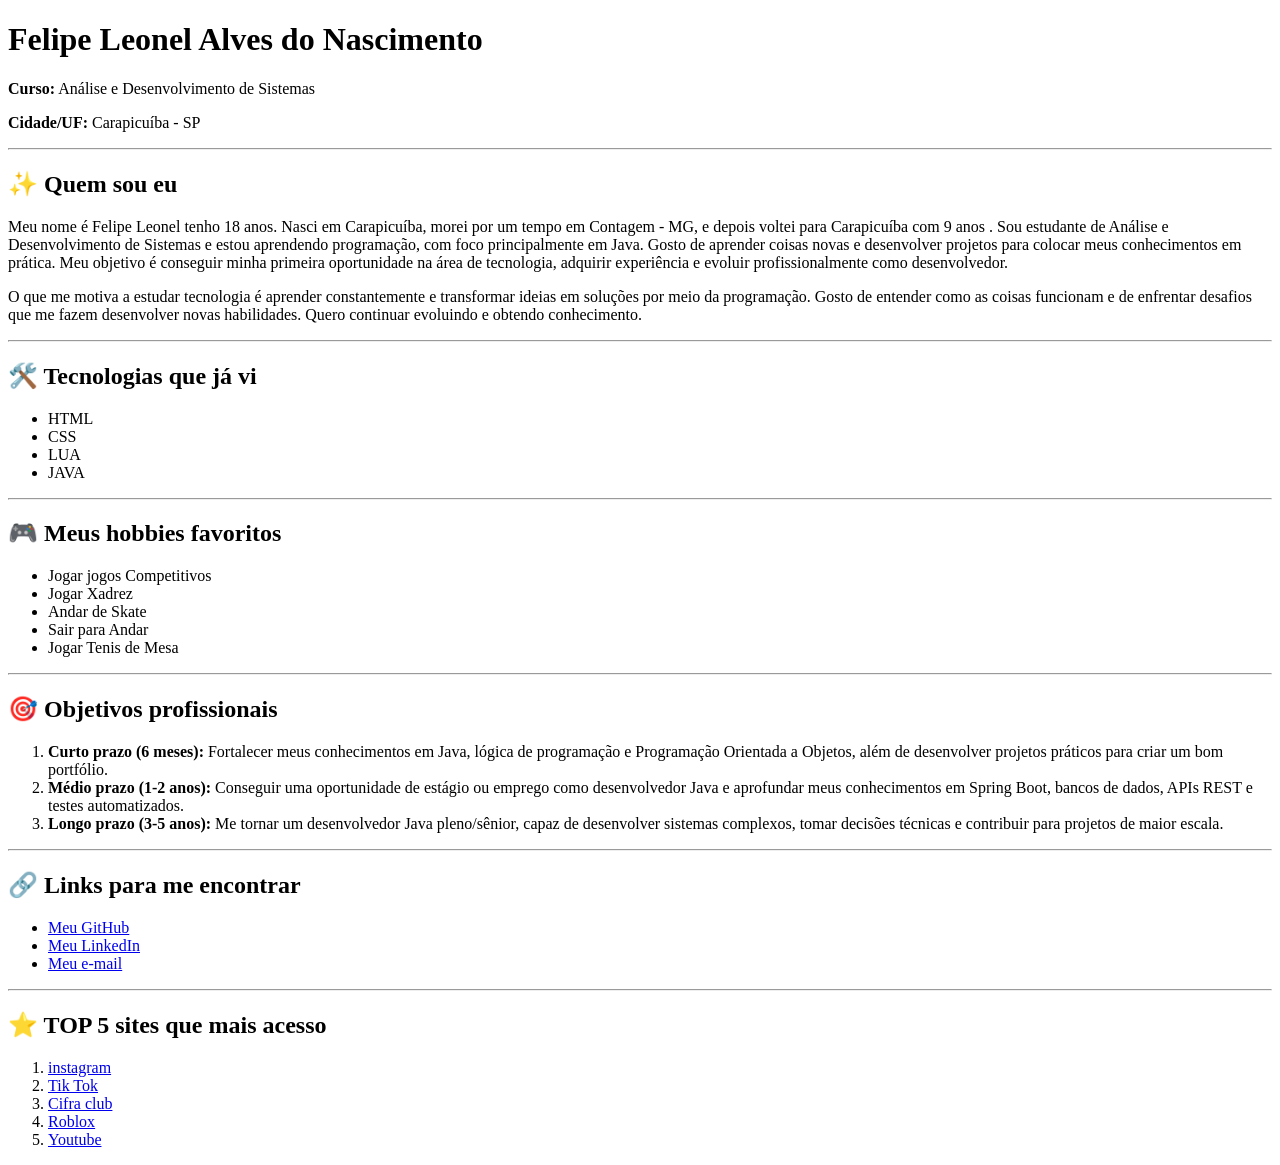
<file: VisitCard/index.html>
<!DOCTYPE html>

    <html lang="pt-BR">
    
        <head>
    
            <meta charset="UTF-8">
            <title>Cartão de Visita - [Felipe Leonel]</title>
        </head>

        <body>

            <h1>Felipe Leonel Alves do Nascimento</h1>
            <p><strong>Curso:</strong> Análise e Desenvolvimento de Sistemas </p>
            <p><strong>Cidade/UF:</strong> Carapicuíba - SP </p>

            <hr>

            
            <h2>✨ Quem sou eu</h2>
            <p> Meu nome é Felipe Leonel tenho 18 anos. Nasci em Carapicuíba, morei por um tempo em Contagem - MG, e depois voltei para Carapicuíba com 9 anos . Sou estudante de Análise e Desenvolvimento de Sistemas e estou aprendendo programação, com foco principalmente em Java. Gosto de aprender coisas novas e desenvolver projetos para colocar meus conhecimentos em prática. Meu objetivo é conseguir minha primeira oportunidade na área de tecnologia, adquirir experiência e evoluir profissionalmente como desenvolvedor.</p>
            <p> O que me motiva a estudar tecnologia é aprender constantemente e transformar ideias em soluções por meio da programação. Gosto de entender como as coisas funcionam e de enfrentar desafios que me fazem desenvolver novas habilidades. Quero continuar evoluindo e obtendo conhecimento.</p>

            <hr>

            <h2>🛠️ Tecnologias que já vi</h2>
            <ul>
                <li>HTML</li>
                <li>CSS</li>
                <li>LUA</li> 
                <li>JAVA</li>
            </ul>

            <hr>

            <h2>🎮 Meus hobbies favoritos</h2>
            <ul>
                <li>Jogar jogos Competitivos</li>
                <li>Jogar Xadrez</li>
                <li>Andar de Skate</li>
                <li>Sair para Andar</li>
                <li>Jogar Tenis de Mesa</li>
            </ul>

            <hr>

            <h2>🎯 Objetivos profissionais</h2>
            <ol>
                <li><strong>Curto prazo (6 meses):</strong> Fortalecer meus conhecimentos em Java, lógica de programação e Programação Orientada a Objetos, além de desenvolver projetos práticos para criar um bom portfólio. </li>
                <li><strong>Médio prazo (1-2 anos):</strong> Conseguir uma oportunidade de estágio ou emprego como desenvolvedor Java e aprofundar meus conhecimentos em Spring Boot, bancos de dados, APIs REST e testes automatizados. </li>
                <li><strong>Longo prazo (3-5 anos):</strong> Me tornar um desenvolvedor Java pleno/sênior, capaz de desenvolver sistemas complexos, tomar decisões técnicas e contribuir para projetos de maior escala. </li>
            </ol>

            <hr>

            <h2>🔗 Links para me encontrar</h2>
            <ul>
                <li><a href="https://github.com/FelipeLeonelAlvesDoNascimento" target="_blank">Meu GitHub</a></li>
                <li><a href="https://www.linkedin.com/in/felipe-leonel-30bb43363/" target="_blank">Meu LinkedIn</a></li>
                <li><a href="mailto:felipeleonel2002@gmail.com">Meu e-mail</a></li>
            </ul>

            <hr>

            <h2>⭐ TOP 5 sites que mais acesso</h2>
            <ol>
                <li><a href="https://instagram.com" target="_blank">instagram</a></li>
                <li><a href="https://tiktok.com" target="_blank">Tik Tok</a></li>
                <li><a href="https://cifraclub.com" target="_blank">Cifra club</a></li>
                <li><a href="https://roblox.com" target="_blank">Roblox</a></li>
                <li><a href="https://youtube.com" target="_blank">Youtube</a></li>
            </ol>

</body>
</html>
</file>
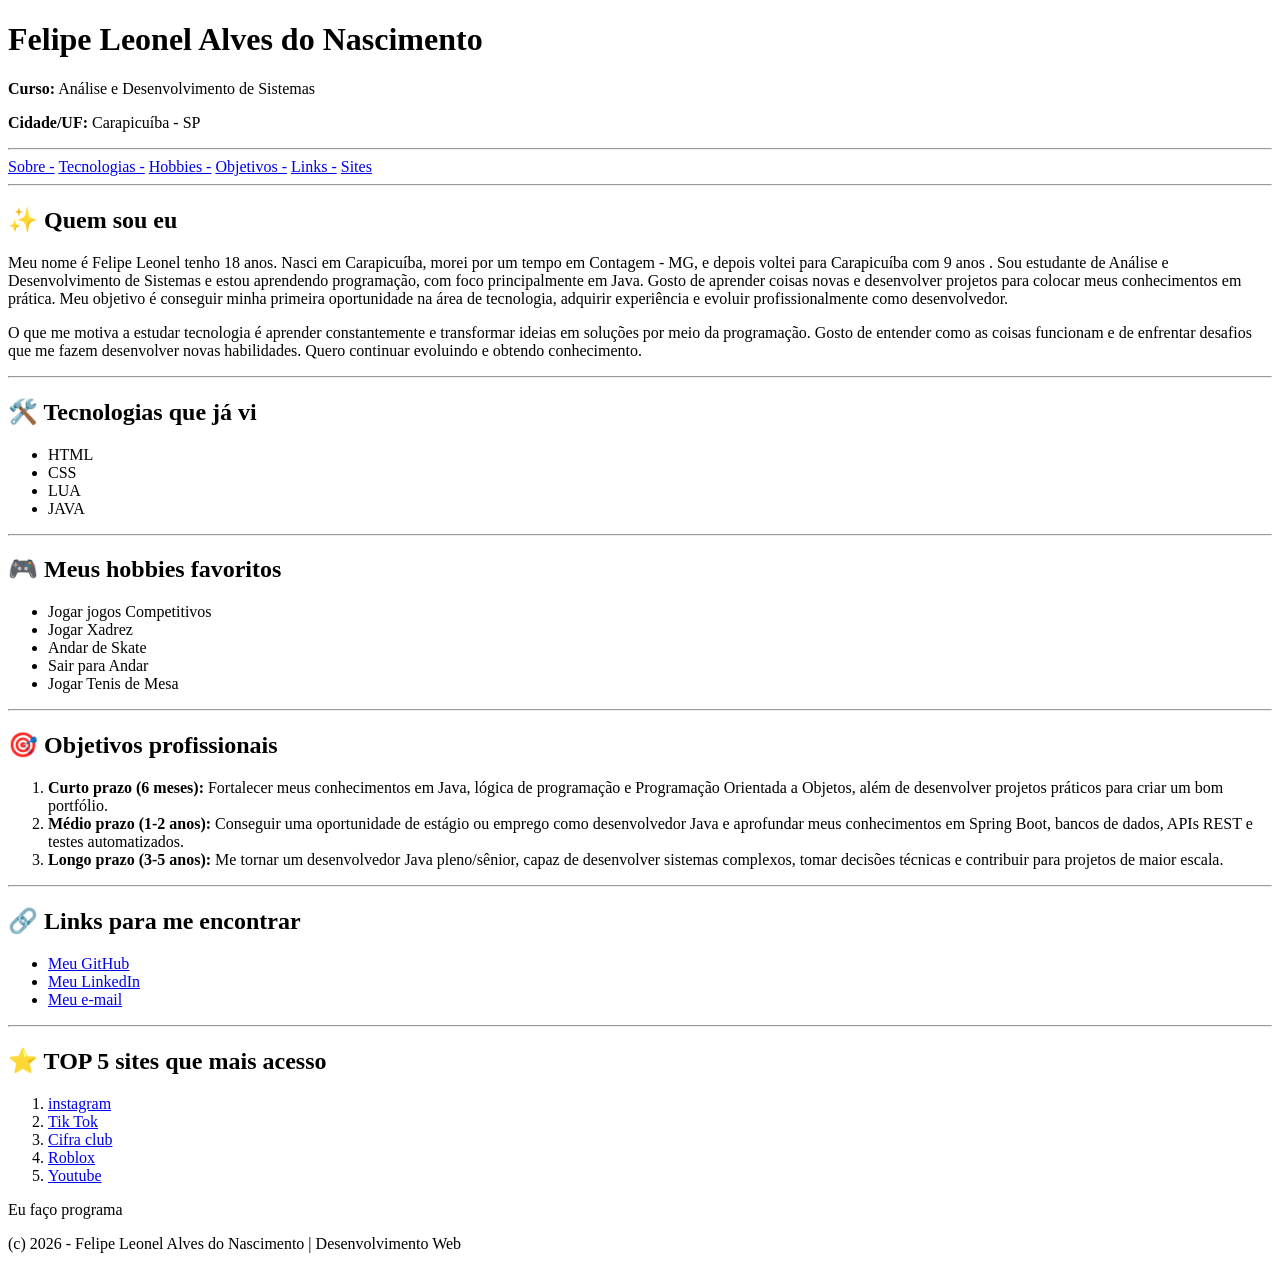
<file: VisitCard/Aula4/index.html>
<!DOCTYPE html>

    <html lang="pt-BR">
    
        <head>
    
            <meta charset="UTF-8">
            <title>Cartão de Visita - [Felipe Leonel]</title>
        </head>

        <body>

            <header>

                <h1>Felipe Leonel Alves do Nascimento</h1>
                <p><strong>Curso:</strong> Análise e Desenvolvimento de Sistemas </p>
                <p><strong>Cidade/UF:</strong> Carapicuíba - SP </p>

            </header>

            <hr>

            <nav>

                <a href="#sobre">Sobre          -</a>
                <a href="#tecnologias">Tecnologias          -</a>
                <a href="#hobbies">Hobbies          -</a>
                <a href="#objetivos">Objetivos          -</a>
                <a href="#links">Links          -</a>
                <a href="#sites">Sites</a>

            </nav>
            
            <hr>

            <main>

                <section id="sobre">

                    <h2>✨ Quem sou eu</h2>
                    <p> Meu nome é Felipe Leonel tenho 18 anos. Nasci em Carapicuíba, morei por um tempo em Contagem - MG, e depois voltei para Carapicuíba com 9 anos . Sou estudante de Análise e Desenvolvimento de Sistemas e estou aprendendo programação, com foco principalmente em Java. Gosto de aprender coisas novas e desenvolver projetos para colocar meus conhecimentos em prática. Meu objetivo é conseguir minha primeira oportunidade na área de tecnologia, adquirir experiência e evoluir profissionalmente como desenvolvedor.</p>
                    <p> O que me motiva a estudar tecnologia é aprender constantemente e transformar ideias em soluções por meio da programação. Gosto de entender como as coisas funcionam e de enfrentar desafios que me fazem desenvolver novas habilidades. Quero continuar evoluindo e obtendo conhecimento.</p>

                </section>

                <hr>
                
                <section id="tecnologias">

                <h2>🛠️ Tecnologias que já vi</h2>
                <ul>
                    <li>HTML</li>
                    <li>CSS</li>
                    <li>LUA</li> 
                    <li>JAVA</li>
                </ul>

                </section>

                <hr>

                <section id="hobbies">

                <h2>🎮 Meus hobbies favoritos</h2>
                <ul>
                    <li>Jogar jogos Competitivos</li>
                    <li>Jogar Xadrez</li>
                    <li>Andar de Skate</li>
                    <li>Sair para Andar</li>
                    <li>Jogar Tenis de Mesa</li>
                </ul>

                </section>

                <hr>

                <section id="objetivos">

                <h2>🎯 Objetivos profissionais</h2>
                <ol>
                    <li><strong>Curto prazo (6 meses):</strong> Fortalecer meus conhecimentos em Java, lógica de programação e Programação Orientada a Objetos, além de desenvolver projetos práticos para criar um bom portfólio. </li>
                    <li><strong>Médio prazo (1-2 anos):</strong> Conseguir uma oportunidade de estágio ou emprego como desenvolvedor Java e aprofundar meus conhecimentos em Spring Boot, bancos de dados, APIs REST e testes automatizados. </li>
                    <li><strong>Longo prazo (3-5 anos):</strong> Me tornar um desenvolvedor Java pleno/sênior, capaz de desenvolver sistemas complexos, tomar decisões técnicas e contribuir para projetos de maior escala. </li>
                </ol>

                </section>

                <hr>

                <section id="links">

                <h2>🔗 Links para me encontrar</h2>
                <ul>
                    <li><a href="https://github.com/FelipeLeonelAlvesDoNascimento" target="_blank">Meu GitHub</a></li>
                    <li><a href="https://www.linkedin.com/in/felipe-leonel-30bb43363/" target="_blank">Meu LinkedIn</a></li>
                    <li><a href="mailto:felipeleonel2002@gmail.com">Meu e-mail</a></li>
                </ul>

                </section>

                <hr>

                <section id="sites">

                <h2>⭐ TOP 5 sites que mais acesso</h2>
                <ol>
                    <li><a href="https://instagram.com" target="_blank">instagram</a></li>
                    <li><a href="https://tiktok.com" target="_blank">Tik Tok</a></li>
                    <li><a href="https://cifraclub.com" target="_blank">Cifra club</a></li>
                    <li><a href="https://roblox.com" target="_blank">Roblox</a></li>
                    <li><a href="https://youtube.com" target="_blank">Youtube</a></li>
                </ol>

                </section>
                
                <aside>

                    <p>Eu faço programa </p>

                </aside>

            </main>

            <footer>
    
                <p>(c) 2026 - Felipe Leonel Alves do Nascimento | Desenvolvimento Web</p>
    
            </footer>

</body>
</html>
</file>
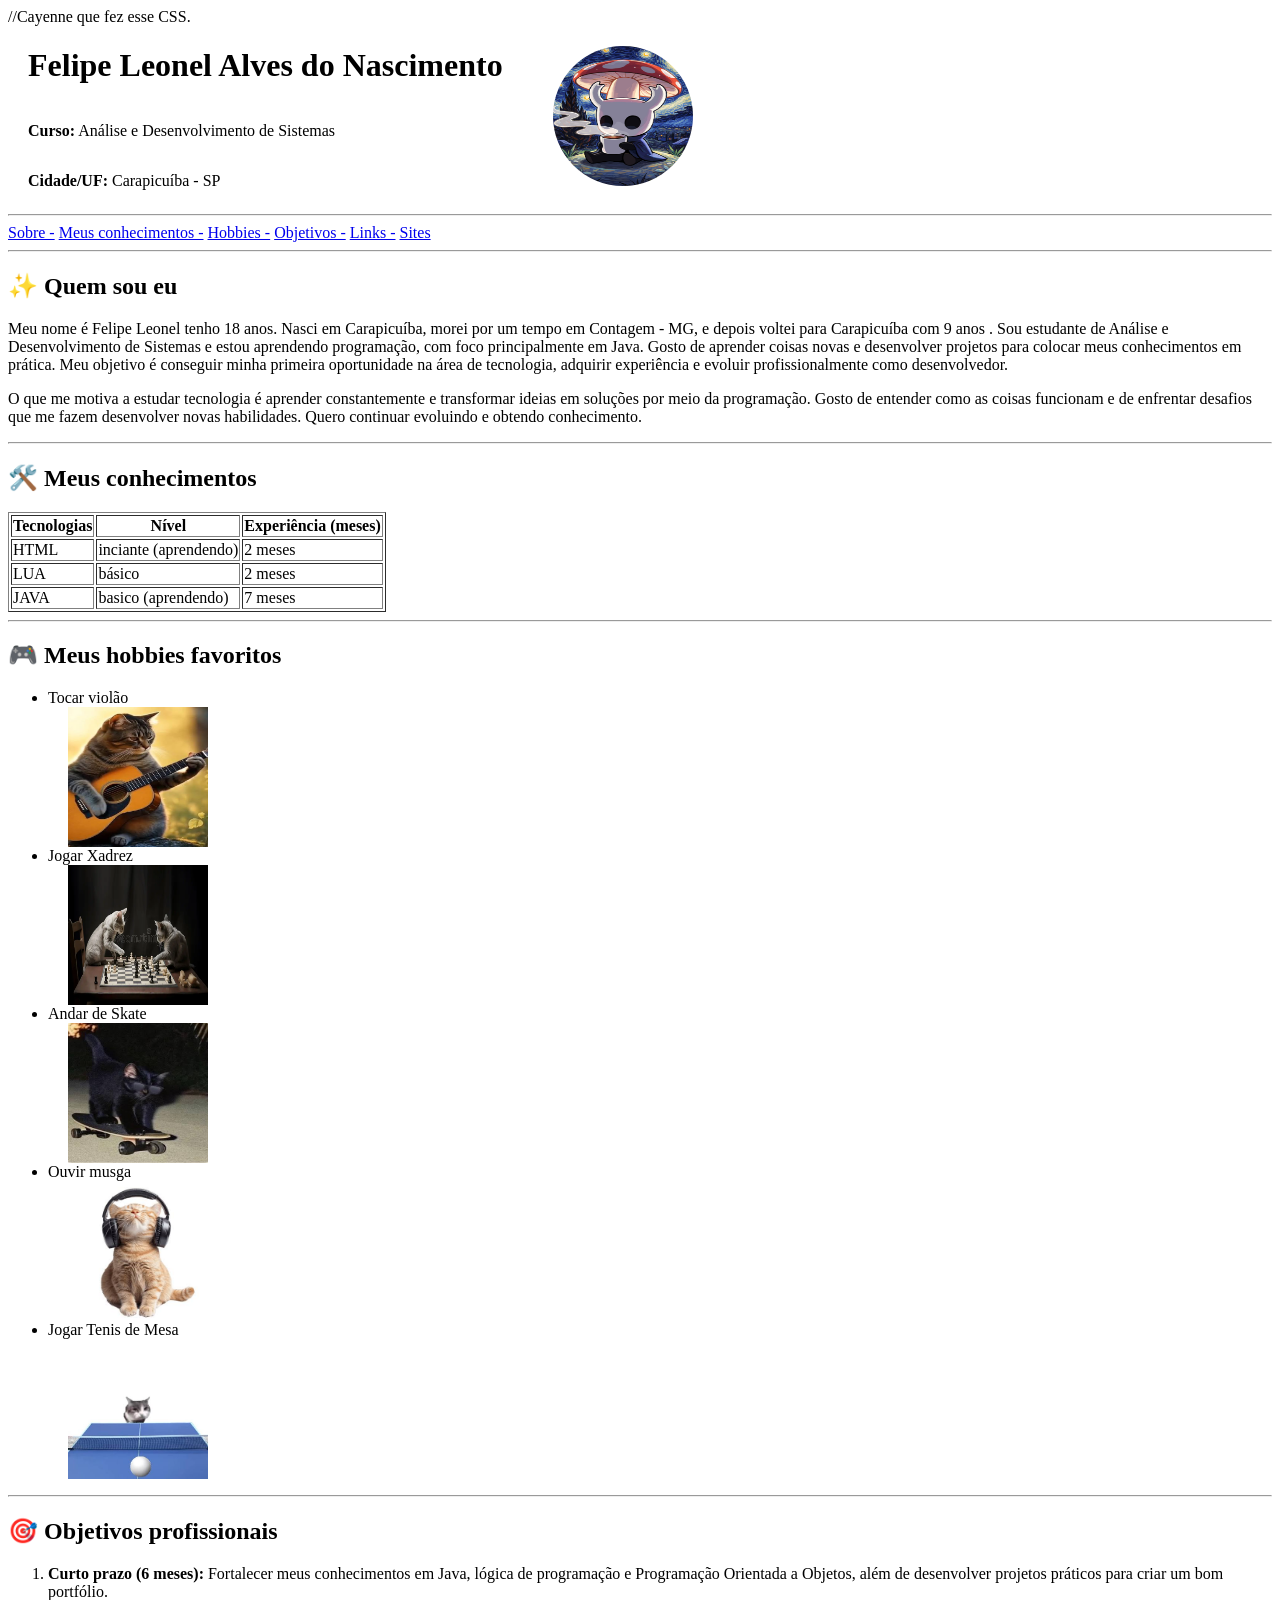
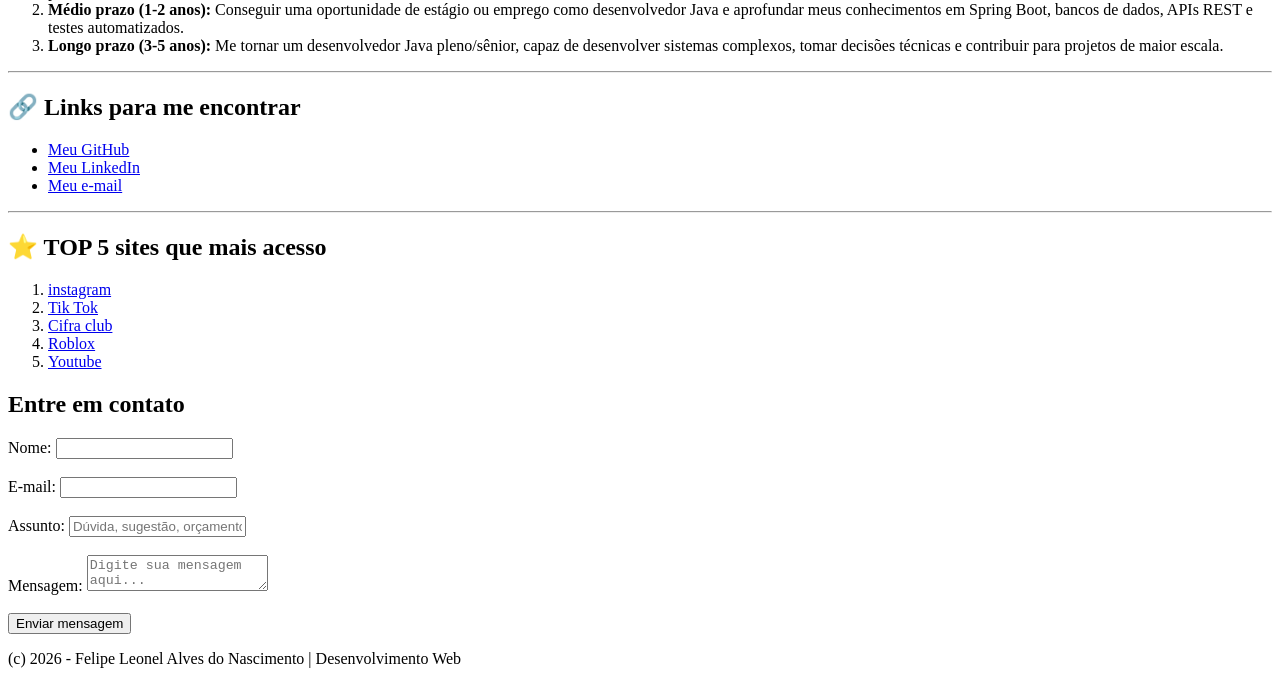
<file: VisitCard/Aula4/Aula5/index.html>
<!DOCTYPE html>

    <html lang="pt-BR">
    
        <head>
    
            <meta charset="UTF-8">
            <title>Cartão de Visita - [Felipe Leonel]</title>
        </head>

        <body>

            //Cayenne que fez esse CSS.
            <style>
                header{
                    display: flex;
                    flex-direction: row;
                }
                .esp{
                    display: flex;
                    flex-direction: column;
                }
                header,img{
                    display: flex;
                    align-items: center;
                    gap: 30px;
                    margin-left: 20px;
                }
            </style>
            <header>
                <div class="esp"> 
                     <h1>Felipe Leonel Alves do Nascimento </h1>            
                    <p><strong>Curso:</strong> Análise e Desenvolvimento de Sistemas </p>
                    <p><strong>Cidade/UF:</strong> Carapicuíba - SP </p> 
                </div>
             
                <img src="imagens/pfp.png" alt="Foto de Avatar de Felipe Leonel - Hollow Knight tomando energetico monster" height="140" width="140" style="border-radius: 50%;">

            </header>

            <hr>

            <nav>

                <a href="#sobre">Sobre          -</a>
                <a href="#Meus conhecimentos">Meus conhecimentos          -</a>
                <a href="#hobbies">Hobbies          -</a>
                <a href="#objetivos">Objetivos          -</a>
                <a href="#links">Links          -</a>
                <a href="#sites">Sites</a>

            </nav>
            
            <hr>

            <main>

                <section id="sobre">

                    <h2>✨ Quem sou eu</h2>
                    <p> Meu nome é Felipe Leonel tenho 18 anos. Nasci em Carapicuíba, morei por um tempo em Contagem - MG, e depois voltei para Carapicuíba com 9 anos . Sou estudante de Análise e Desenvolvimento de Sistemas e estou aprendendo programação, com foco principalmente em Java. Gosto de aprender coisas novas e desenvolver projetos para colocar meus conhecimentos em prática. Meu objetivo é conseguir minha primeira oportunidade na área de tecnologia, adquirir experiência e evoluir profissionalmente como desenvolvedor.</p>
                    <p> O que me motiva a estudar tecnologia é aprender constantemente e transformar ideias em soluções por meio da programação. Gosto de entender como as coisas funcionam e de enfrentar desafios que me fazem desenvolver novas habilidades. Quero continuar evoluindo e obtendo conhecimento.</p>

                </section>

                <hr>
                
                <section id="Meus conhecimentos">

                <h2>🛠️ Meus conhecimentos </h2>

                <table border="1">
                    <tr>
                        <th>Tecnologias</th>
                        <th>Nível</th>
                        <th>Experiência (meses)</th>
                    </tr>

                    <tr>
                        <td>HTML</td>
                        <td>inciante (aprendendo)</td>
                        <td>2 meses</td>
                    </tr>
                        
                    <tr>
                        <td>LUA</td>
                        <td>básico</td>
                        <td>2 meses</td>
                    </tr>
                        
                    <tr>
                        <td>JAVA</td>
                        <td>basico (aprendendo)</td>
                        <td>7 meses</td>
                    </tr>
                </table> 
                

                </section>

                <hr>

                <section id="hobbies">

                <h2>🎮 Meus hobbies favoritos</h2>
                <ul>
                    <li>Tocar violão</li>
                    <img src="imagens/images.jpg" alt="Gato tocando violão" height="140" width="140">

                    <li>Jogar Xadrez</li>
                    <img src="imagens/xadrez.jpg" alt="Gato jogando xadrez" height="140" width="140">

                    <li>Andar de Skate</li>
                    <img src="imagens/skate.jpg" alt="Gato andando de skate" height="140" width="140">

                    <li>Ouvir musga</li>
                    <img src="imagens/musga.jpg" alt="Gato ouçando musga" height="140" width="140">

                    <li>Jogar Tenis de Mesa</li>
                    <img src="imagens/pingpong.jpg" alt="Gato jogando tenis de mesa" height="140" width="140">
                    
                </ul>

                </section>

                <hr>

                <section id="objetivos">

                <h2>🎯 Objetivos profissionais</h2>
                <ol>
                    <li><strong>Curto prazo (6 meses):</strong> Fortalecer meus conhecimentos em Java, lógica de programação e Programação Orientada a Objetos, além de desenvolver projetos práticos para criar um bom portfólio. </li>
                    <li><strong>Médio prazo (1-2 anos):</strong> Conseguir uma oportunidade de estágio ou emprego como desenvolvedor Java e aprofundar meus conhecimentos em Spring Boot, bancos de dados, APIs REST e testes automatizados. </li>
                    <li><strong>Longo prazo (3-5 anos):</strong> Me tornar um desenvolvedor Java pleno/sênior, capaz de desenvolver sistemas complexos, tomar decisões técnicas e contribuir para projetos de maior escala. </li>
                </ol>

                </section>

                <hr>

                <section id="links">

                <h2>🔗 Links para me encontrar</h2>
                <ul>
                    <li><a href="https://github.com/FelipeLeonelAlvesDoNascimento" target="_blank">Meu GitHub</a></li>
                    <li><a href="https://www.linkedin.com/in/felipe-leonel-30bb43363/" target="_blank">Meu LinkedIn</a></li>
                    <li><a href="mailto:felipeleonel2002@gmail.com">Meu e-mail</a></li>
                </ul>

                </section>

                <hr>

                <section id="sites">

                <h2>⭐ TOP 5 sites que mais acesso</h2>
                <ol>
                    <li><a href="https://instagram.com" target="_blank">instagram</a></li>
                    <li><a href="https://tiktok.com" target="_blank">Tik Tok</a></li>
                    <li><a href="https://cifraclub.com" target="_blank">Cifra club</a></li>
                    <li><a href="https://roblox.com" target="_blank">Roblox</a></li>
                    <li><a href="https://youtube.com" target="_blank">Youtube</a></li>
                </ol>

                </section>
                
                <section id="contato-form">
                    <h2>Entre em contato</h2>
                    
                    <form>
                        <label for="nomeContato">Nome:</label>
                        <input type="text" id="nomeContato" required>
                        <br><br>

                        <label for="emailContato">E-mail:</label>
                        <input type="email" id="emailContato" required>
                        <br><br>

                        <label for="assunto">Assunto:</label>
                        <input type="text" id="assunto" placeholder="Dúvida, sugestão, orçamento...">
                        <br><br>

                        <label for="mensagemContato">Mensagem:</label>
                        <textarea id="mensagemContato" placeholder="Digite sua mensagem aqui..."></textarea>
                        <br><br>

                        <button type="submit">Enviar mensagem</button>
                    </form>
                </section>

            </main>

            <footer>
    
                <p>(c) 2026 - Felipe Leonel Alves do Nascimento | Desenvolvimento Web</p>
    
            </footer>

</body>
</html>
</file>
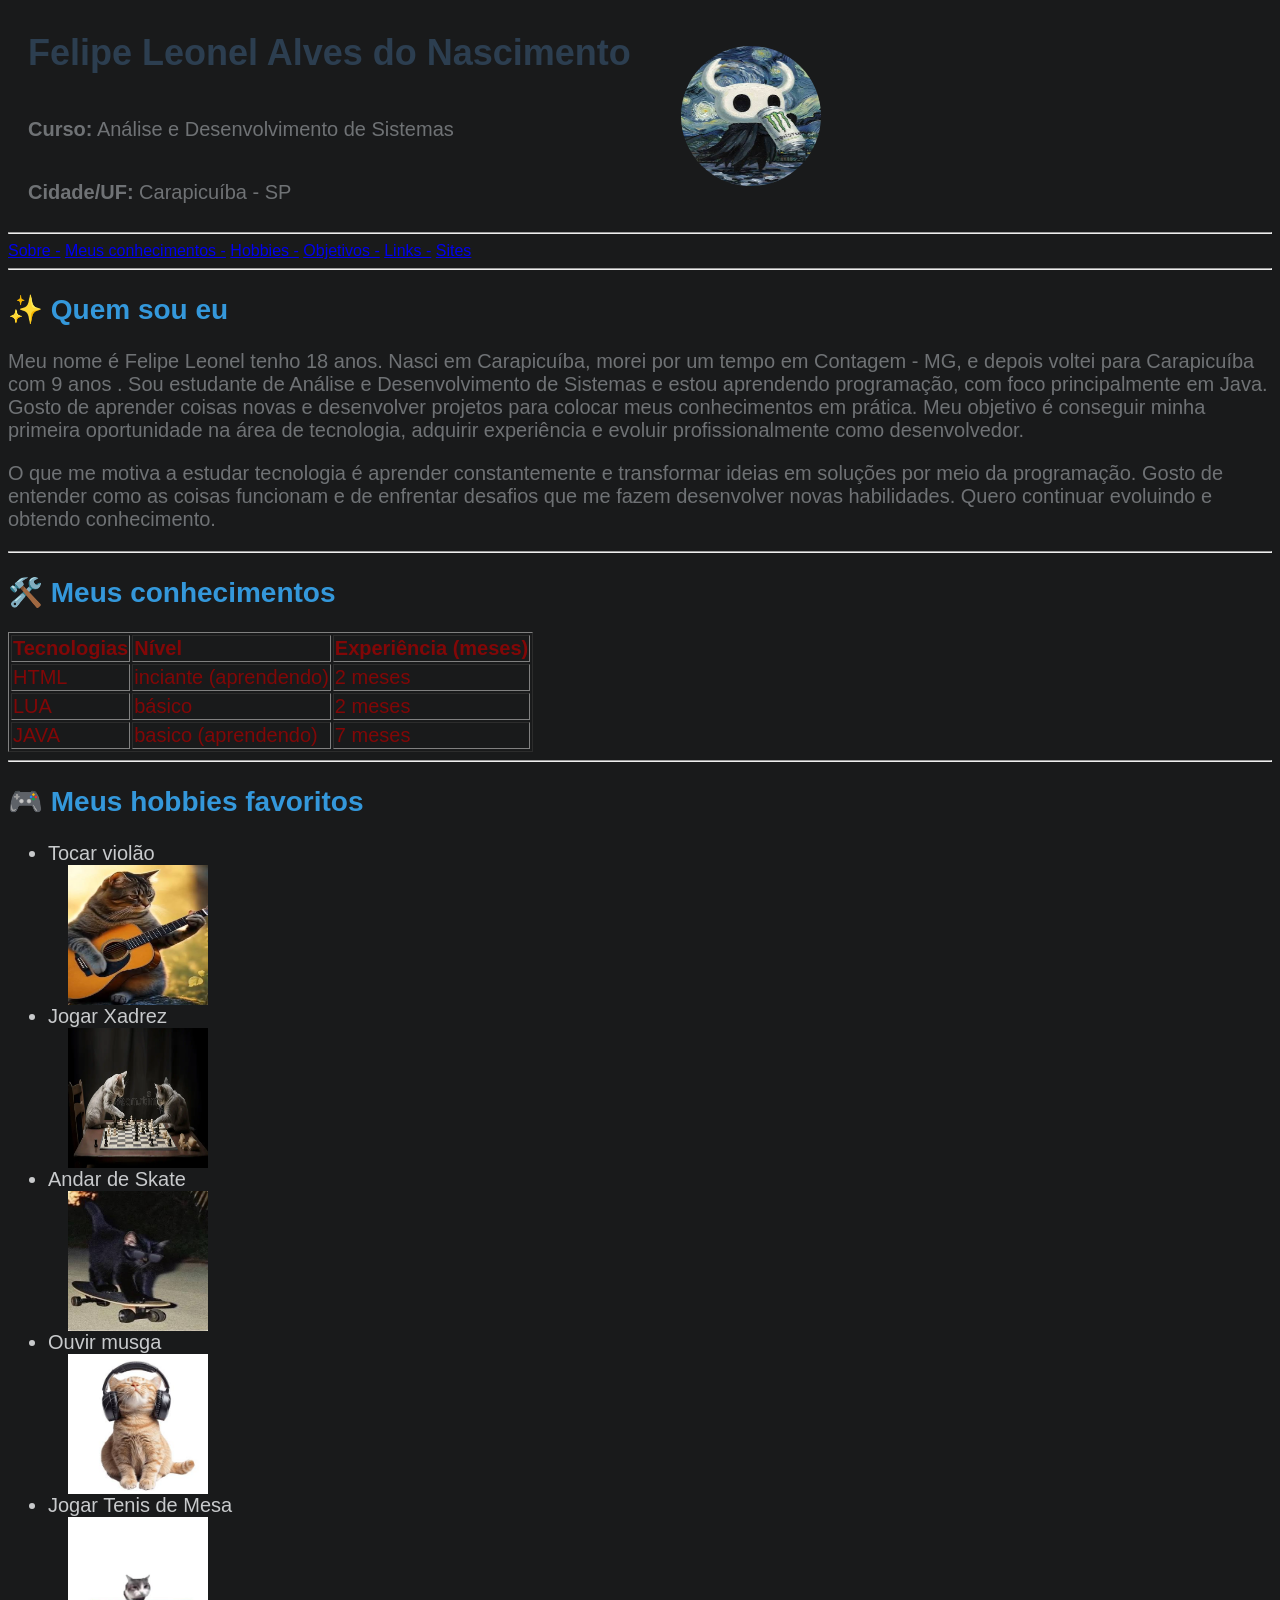
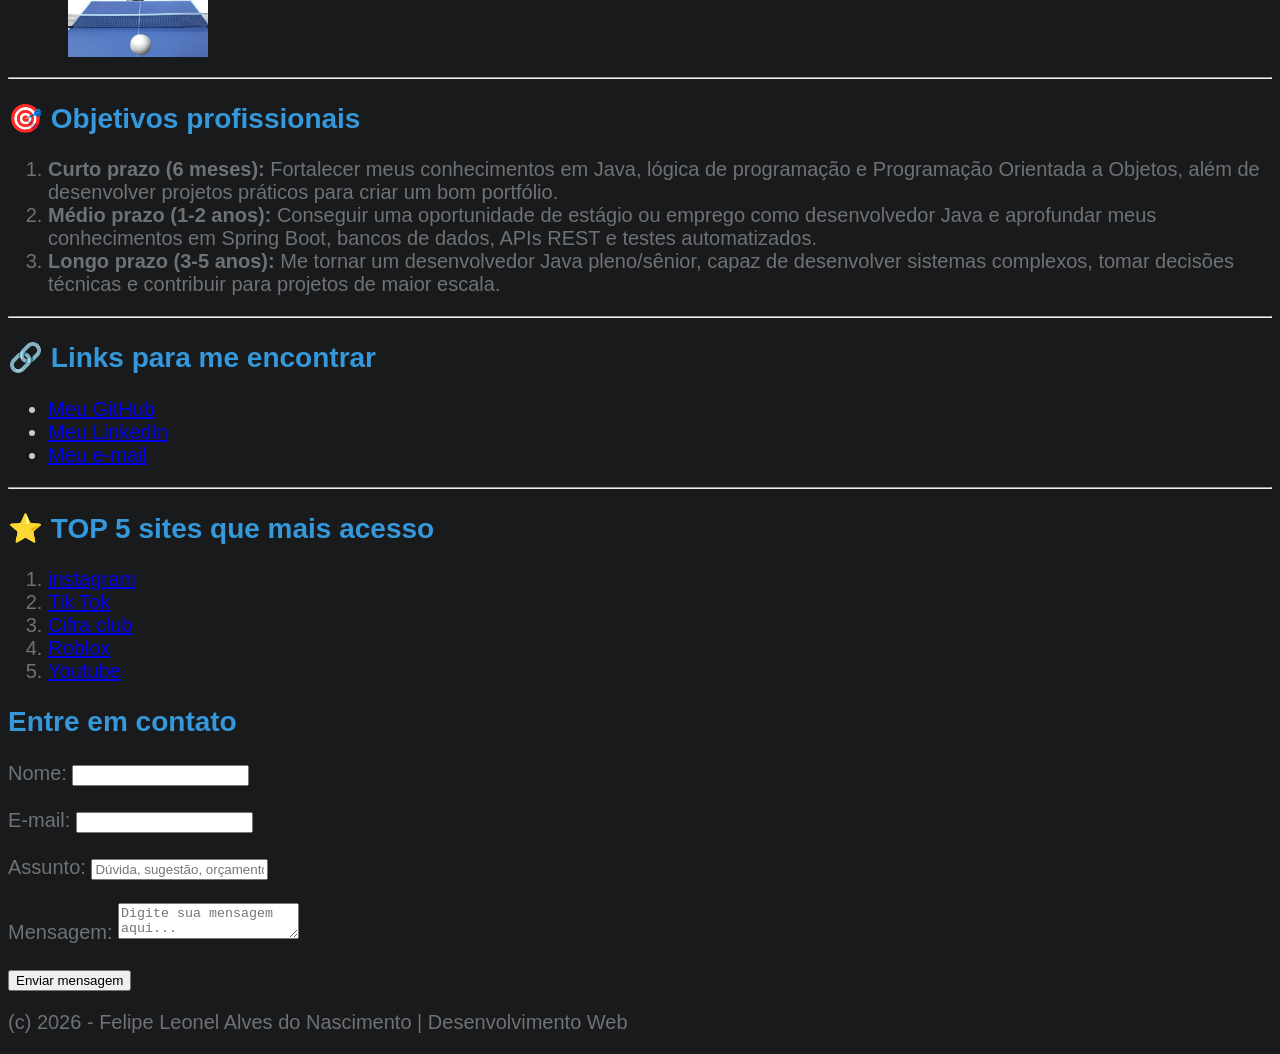
<file: VisitCard/Aula4/Aula5/Aula7/index.html>
<!DOCTYPE html>

    <html lang="pt-BR">
    
        <head>
    
            <meta charset="UTF-8">
            <title>Cartão de Visita - [Felipe Leonel]</title>
            <link rel="stylesheet" href="style.css">

        </head>

        <body>

            
            <style>
                header{
                    display: flex;
                    flex-direction: row;
                }
                .esp{
                    display: flex;
                    flex-direction: column;
                }
                header,img{
                    display: flex;
                    align-items: center;
                    gap: 30px;
                    margin-left: 20px;
                }
            </style>
            <header>
                <div class="esp"> 
                     <h1>Felipe Leonel Alves do Nascimento </h1>            
                    <p><strong>Curso:</strong> Análise e Desenvolvimento de Sistemas </p>
                    <p><strong>Cidade/UF:</strong> Carapicuíba - SP </p> 
                </div>
             
                <img src="imagens/pfp.jpg" alt="Foto de Avatar de Felipe Leonel - Hollow Knight tomando energetico monster" height="140" width="140" style="border-radius: 50%;">

            </header>

            <hr>

            <nav>

                <a href="#sobre">Sobre          -</a>
                <a href="#Meus conhecimentos">Meus conhecimentos          -</a>
                <a href="#hobbies">Hobbies          -</a>
                <a href="#objetivos">Objetivos          -</a>
                <a href="#links">Links          -</a>
                <a href="#sites">Sites</a>

            </nav>
            
            <hr>

            <main>

                <section id="sobre">

                    <h2>✨ Quem sou eu</h2>
                    <p> Meu nome é Felipe Leonel tenho 18 anos. Nasci em Carapicuíba, morei por um tempo em Contagem - MG, e depois voltei para Carapicuíba com 9 anos . Sou estudante de Análise e Desenvolvimento de Sistemas e estou aprendendo programação, com foco principalmente em Java. Gosto de aprender coisas novas e desenvolver projetos para colocar meus conhecimentos em prática. Meu objetivo é conseguir minha primeira oportunidade na área de tecnologia, adquirir experiência e evoluir profissionalmente como desenvolvedor.</p>
                    <p> O que me motiva a estudar tecnologia é aprender constantemente e transformar ideias em soluções por meio da programação. Gosto de entender como as coisas funcionam e de enfrentar desafios que me fazem desenvolver novas habilidades. Quero continuar evoluindo e obtendo conhecimento.</p>

                </section>

                <hr>
                
                <section id="Meus conhecimentos">

                <h2>🛠️ Meus conhecimentos </h2>

                <table border="1">
                    <tr>
                        <th>Tecnologias</th>
                        <th>Nível</th>
                        <th>Experiência (meses)</th>
                    </tr>

                    <tr>
                        <td>HTML</td>
                        <td>inciante (aprendendo)</td>
                        <td>2 meses</td>
                    </tr>
                        
                    <tr>
                        <td>LUA</td>
                        <td>básico</td>
                        <td>2 meses</td>
                    </tr>
                        
                    <tr>
                        <td>JAVA</td>
                        <td>basico (aprendendo)</td>
                        <td>7 meses</td>
                    </tr>
                </table> 
                

                </section>

                <hr>

                <section id="hobbies">

                <h2>🎮 Meus hobbies favoritos</h2>
                <ul>
                    <li>Tocar violão</li>
                    <img src="imagens/images.jpg" alt="Gato tocando violão" height="140" width="140">

                    <li>Jogar Xadrez</li>
                    <img src="imagens/xadrez.jpg" alt="Gato jogando xadrez" height="140" width="140">

                    <li>Andar de Skate</li>
                    <img src="imagens/skate.jpg" alt="Gato andando de skate" height="140" width="140">

                    <li>Ouvir musga</li>
                    <img src="imagens/musga.jpg" alt="Gato ouçando musga" height="140" width="140">

                    <li>Jogar Tenis de Mesa</li>
                    <img src="imagens/pingpong.jpg" alt="Gato jogando tenis de mesa" height="140" width="140">
                    
                </ul>

                </section>

                <hr>

                <section id="objetivos">

                <h2>🎯 Objetivos profissionais</h2>
                <ol>
                    <li><strong>Curto prazo (6 meses):</strong> Fortalecer meus conhecimentos em Java, lógica de programação e Programação Orientada a Objetos, além de desenvolver projetos práticos para criar um bom portfólio. </li>
                    <li><strong>Médio prazo (1-2 anos):</strong> Conseguir uma oportunidade de estágio ou emprego como desenvolvedor Java e aprofundar meus conhecimentos em Spring Boot, bancos de dados, APIs REST e testes automatizados. </li>
                    <li><strong>Longo prazo (3-5 anos):</strong> Me tornar um desenvolvedor Java pleno/sênior, capaz de desenvolver sistemas complexos, tomar decisões técnicas e contribuir para projetos de maior escala. </li>
                </ol>

                </section>

                <hr>

                <section id="links">

                <h2>🔗 Links para me encontrar</h2>
                <ul>
                    <li><a href="https://github.com/FelipeLeonelAlvesDoNascimento" target="_blank">Meu GitHub</a></li>
                    <li><a href="https://www.linkedin.com/in/felipe-leonel-30bb43363/" target="_blank">Meu LinkedIn</a></li>
                    <li><a href="mailto:felipeleonel2002@gmail.com">Meu e-mail</a></li>
                </ul>

                </section>

                <hr>

                <section id="sites">

                <h2>⭐ TOP 5 sites que mais acesso</h2>
                <ol>
                    <li><a href="https://instagram.com" target="_blank">instagram</a></li>
                    <li><a href="https://tiktok.com" target="_blank">Tik Tok</a></li>
                    <li><a href="https://cifraclub.com" target="_blank">Cifra club</a></li>
                    <li><a href="https://roblox.com" target="_blank">Roblox</a></li>
                    <li><a href="https://youtube.com" target="_blank">Youtube</a></li>
                </ol>

                </section>
                
                <section id="contato-form">
                    <h2>Entre em contato</h2>
                    
                    <form>
                        <label for="nomeContato">Nome:</label>
                        <input type="text" id="nomeContato" required>
                        <br><br>

                        <label for="emailContato">E-mail:</label>
                        <input type="email" id="emailContato" required>
                        <br><br>

                        <label for="assunto">Assunto:</label>
                        <input type="text" id="assunto" placeholder="Dúvida, sugestão, orçamento...">
                        <br><br>

                        <label for="mensagemContato">Mensagem:</label>
                        <textarea id="mensagemContato" placeholder="Digite sua mensagem aqui..."></textarea>
                        <br><br>

                        <button type="submit">Enviar mensagem</button>
                    </form>
                </section>

            </main>

            <footer>
    
                <p>(c) 2026 - Felipe Leonel Alves do Nascimento | Desenvolvimento Web</p>
    
            </footer>

</body>
</html>
</file>
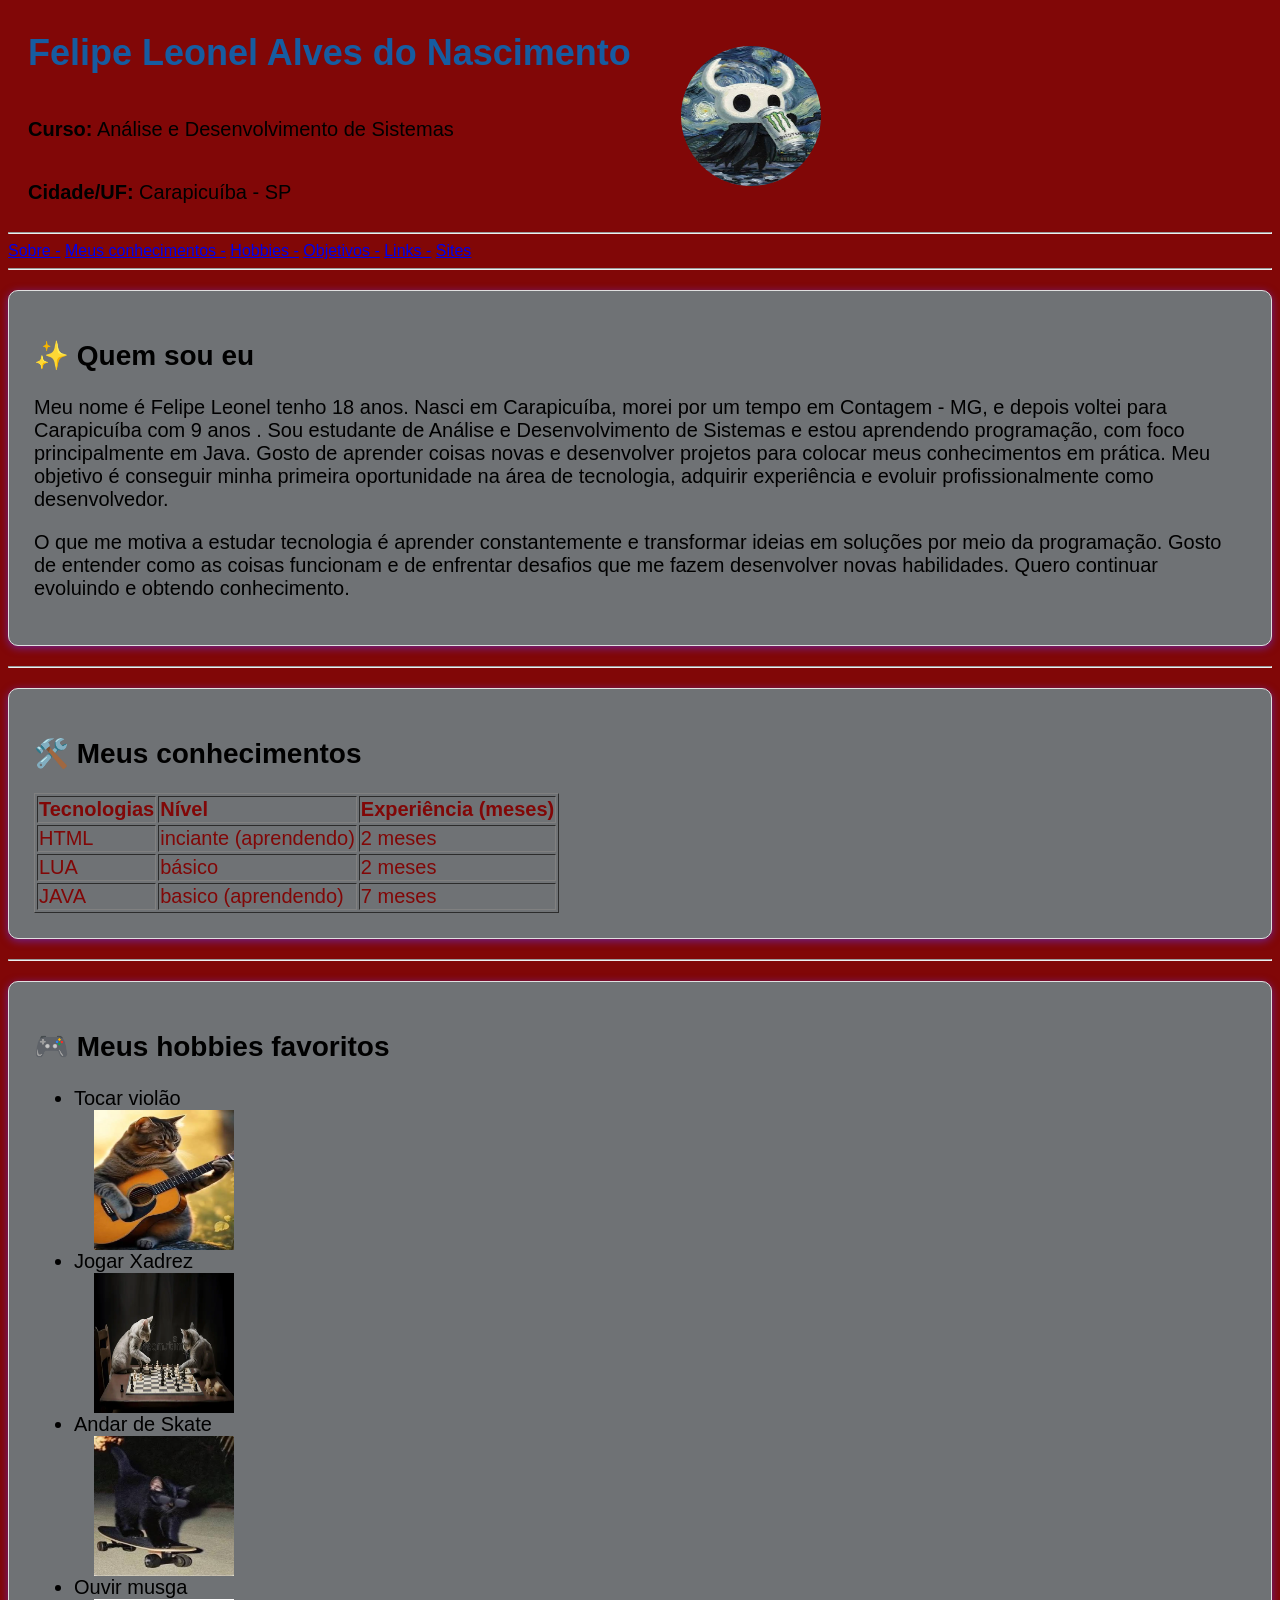
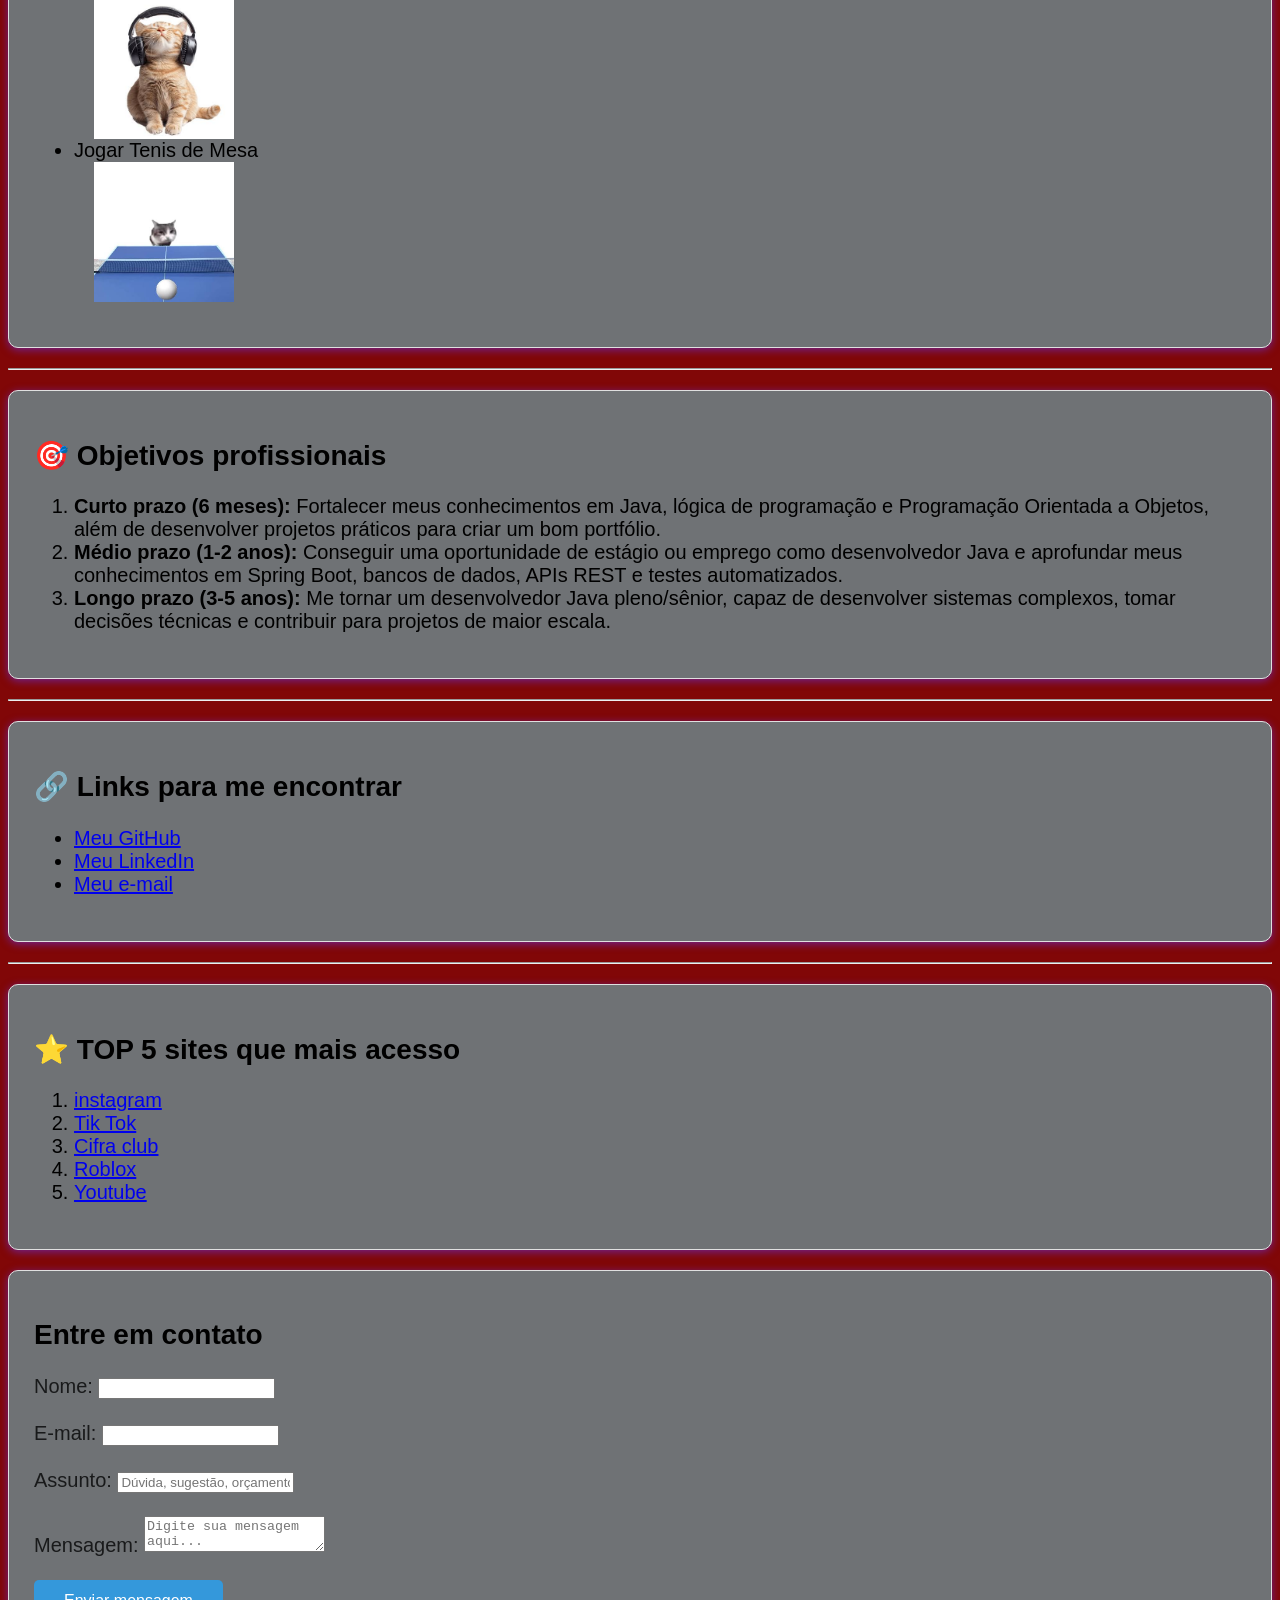
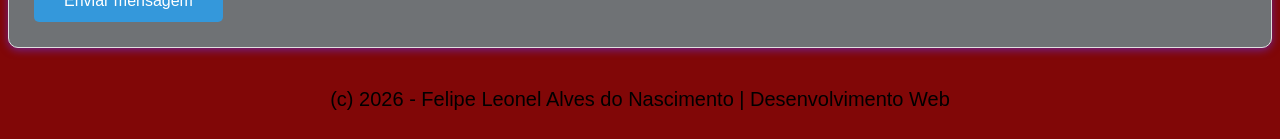
<file: VisitCard/Aula4/Aula5/Aula7/Aula8/index.html>
<!DOCTYPE html>

    <html lang="pt-BR">
    
        <head>
    
            <meta charset="UTF-8">
            <title>Cartão de Visita - [Felipe Leonel]</title>
            <link rel="stylesheet" href="style.css">

        </head>

        <body>

            
            <style>
                header{
                    display: flex;
                    flex-direction: row;
                }
                .esp{
                    display: flex;
                    flex-direction: column;
                }
                header,img{
                    display: flex;
                    align-items: center;
                    gap: 30px;
                    margin-left: 20px;
                }
            </style>
            <header>
                <div class="esp"> 
                     <h1>Felipe Leonel Alves do Nascimento </h1>            
                    <p><strong>Curso:</strong> Análise e Desenvolvimento de Sistemas </p>
                    <p><strong>Cidade/UF:</strong> Carapicuíba - SP </p> 
                </div>
             
                <img src="imagens/pfp.jpg" alt="Foto de Avatar de Felipe Leonel - Hollow Knight tomando energetico monster" height="140" width="140" style="border-radius: 50%;">

            </header>

            <hr>

            <nav>

                <a href="#sobre">Sobre          -</a>
                <a href="#Meus conhecimentos">Meus conhecimentos          -</a>
                <a href="#hobbies">Hobbies          -</a>
                <a href="#objetivos">Objetivos          -</a>
                <a href="#links">Links          -</a>
                <a href="#sites">Sites</a>

            </nav>
            
            <hr>

            <main>

                <section id="sobre" class="card">

                    <h2>✨ Quem sou eu</h2>
                    <p> Meu nome é Felipe Leonel tenho 18 anos. Nasci em Carapicuíba, morei por um tempo em Contagem - MG, e depois voltei para Carapicuíba com 9 anos . Sou estudante de Análise e Desenvolvimento de Sistemas e estou aprendendo programação, com foco principalmente em Java. Gosto de aprender coisas novas e desenvolver projetos para colocar meus conhecimentos em prática. Meu objetivo é conseguir minha primeira oportunidade na área de tecnologia, adquirir experiência e evoluir profissionalmente como desenvolvedor.</p>
                    <p> O que me motiva a estudar tecnologia é aprender constantemente e transformar ideias em soluções por meio da programação. Gosto de entender como as coisas funcionam e de enfrentar desafios que me fazem desenvolver novas habilidades. Quero continuar evoluindo e obtendo conhecimento.</p>

                </section>

                <hr>
                
                <section id="Meus conhecimentos" class="card">

                <h2>🛠️ Meus conhecimentos </h2>

                <table border="1">
                    <tr>
                        <th>Tecnologias</th>
                        <th>Nível</th>
                        <th>Experiência (meses)</th>
                    </tr>

                    <tr>
                        <td>HTML</td>
                        <td>inciante (aprendendo)</td>
                        <td>2 meses</td>
                    </tr>
                        
                    <tr>
                        <td>LUA</td>
                        <td>básico</td>
                        <td>2 meses</td>
                    </tr>
                        
                    <tr>
                        <td>JAVA</td>
                        <td>basico (aprendendo)</td>
                        <td>7 meses</td>
                    </tr>
                </table> 
                

                </section>

                <hr>

                <section id="hobbies" class="card">

                <h2>🎮 Meus hobbies favoritos</h2>
                <ul>
                    <li>Tocar violão</li>
                    <img src="imagens/images.jpg" alt="Gato tocando violão" height="140" width="140">

                    <li>Jogar Xadrez</li>
                    <img src="imagens/xadrez.jpg" alt="Gato jogando xadrez" height="140" width="140">

                    <li>Andar de Skate</li>
                    <img src="imagens/skate.jpg" alt="Gato andando de skate" height="140" width="140">

                    <li>Ouvir musga</li>
                    <img src="imagens/musga.jpg" alt="Gato ouçando musga" height="140" width="140">

                    <li>Jogar Tenis de Mesa</li>
                    <img src="imagens/pingpong.jpg" alt="Gato jogando tenis de mesa" height="140" width="140">
                    
                </ul>

                </section>

                <hr>

                <section id="objetivos" class="card">

                <h2>🎯 Objetivos profissionais</h2>
                <ol>
                    <li><strong>Curto prazo (6 meses):</strong> Fortalecer meus conhecimentos em Java, lógica de programação e Programação Orientada a Objetos, além de desenvolver projetos práticos para criar um bom portfólio. </li>
                    <li><strong>Médio prazo (1-2 anos):</strong> Conseguir uma oportunidade de estágio ou emprego como desenvolvedor Java e aprofundar meus conhecimentos em Spring Boot, bancos de dados, APIs REST e testes automatizados. </li>
                    <li><strong>Longo prazo (3-5 anos):</strong> Me tornar um desenvolvedor Java pleno/sênior, capaz de desenvolver sistemas complexos, tomar decisões técnicas e contribuir para projetos de maior escala. </li>
                </ol>

                </section>

                <hr>

                <section id="links" class="card">

                <h2>🔗 Links para me encontrar</h2>
                <ul>
                    <li><a href="https://github.com/FelipeLeonelAlvesDoNascimento" target="_blank">Meu GitHub</a></li>
                    <li><a href="https://www.linkedin.com/in/felipe-leonel-30bb43363/" target="_blank">Meu LinkedIn</a></li>
                    <li><a href="mailto:felipeleonel2002@gmail.com">Meu e-mail</a></li>
                </ul>

                </section>

                <hr>

                <section id="sites" class="card">

                <h2>⭐ TOP 5 sites que mais acesso</h2>
                <ol>
                    <li><a href="https://instagram.com" target="_blank">instagram</a></li>
                    <li><a href="https://tiktok.com" target="_blank">Tik Tok</a></li>
                    <li><a href="https://cifraclub.com" target="_blank">Cifra club</a></li>
                    <li><a href="https://roblox.com" target="_blank">Roblox</a></li>
                    <li><a href="https://youtube.com" target="_blank">Youtube</a></li>
                </ol>

                </section>
                
                <section id="contato-form"  class="card">
                    <h2>Entre em contato</h2>
                    
                    <form>
                        <label for="nomeContato">Nome:</label>
                        <input type="text" id="nomeContato" required>
                        <br><br>

                        <label for="emailContato">E-mail:</label>
                        <input type="email" id="emailContato" required>
                        <br><br>

                        <label for="assunto">Assunto:</label>
                        <input type="text" id="assunto" placeholder="Dúvida, sugestão, orçamento...">
                        <br><br>

                        <label for="mensagemContato">Mensagem:</label>
                        <textarea id="mensagemContato" placeholder="Digite sua mensagem aqui..."></textarea>
                        <br><br>

                        <button class="botao">Enviar mensagem</button>
                    </form>
                </section>

            </main>

            <footer id="footer">
    
                <p>(c) 2026 - Felipe Leonel Alves do Nascimento | Desenvolvimento Web</p>
    
            </footer>

</body>
</html>
</file>
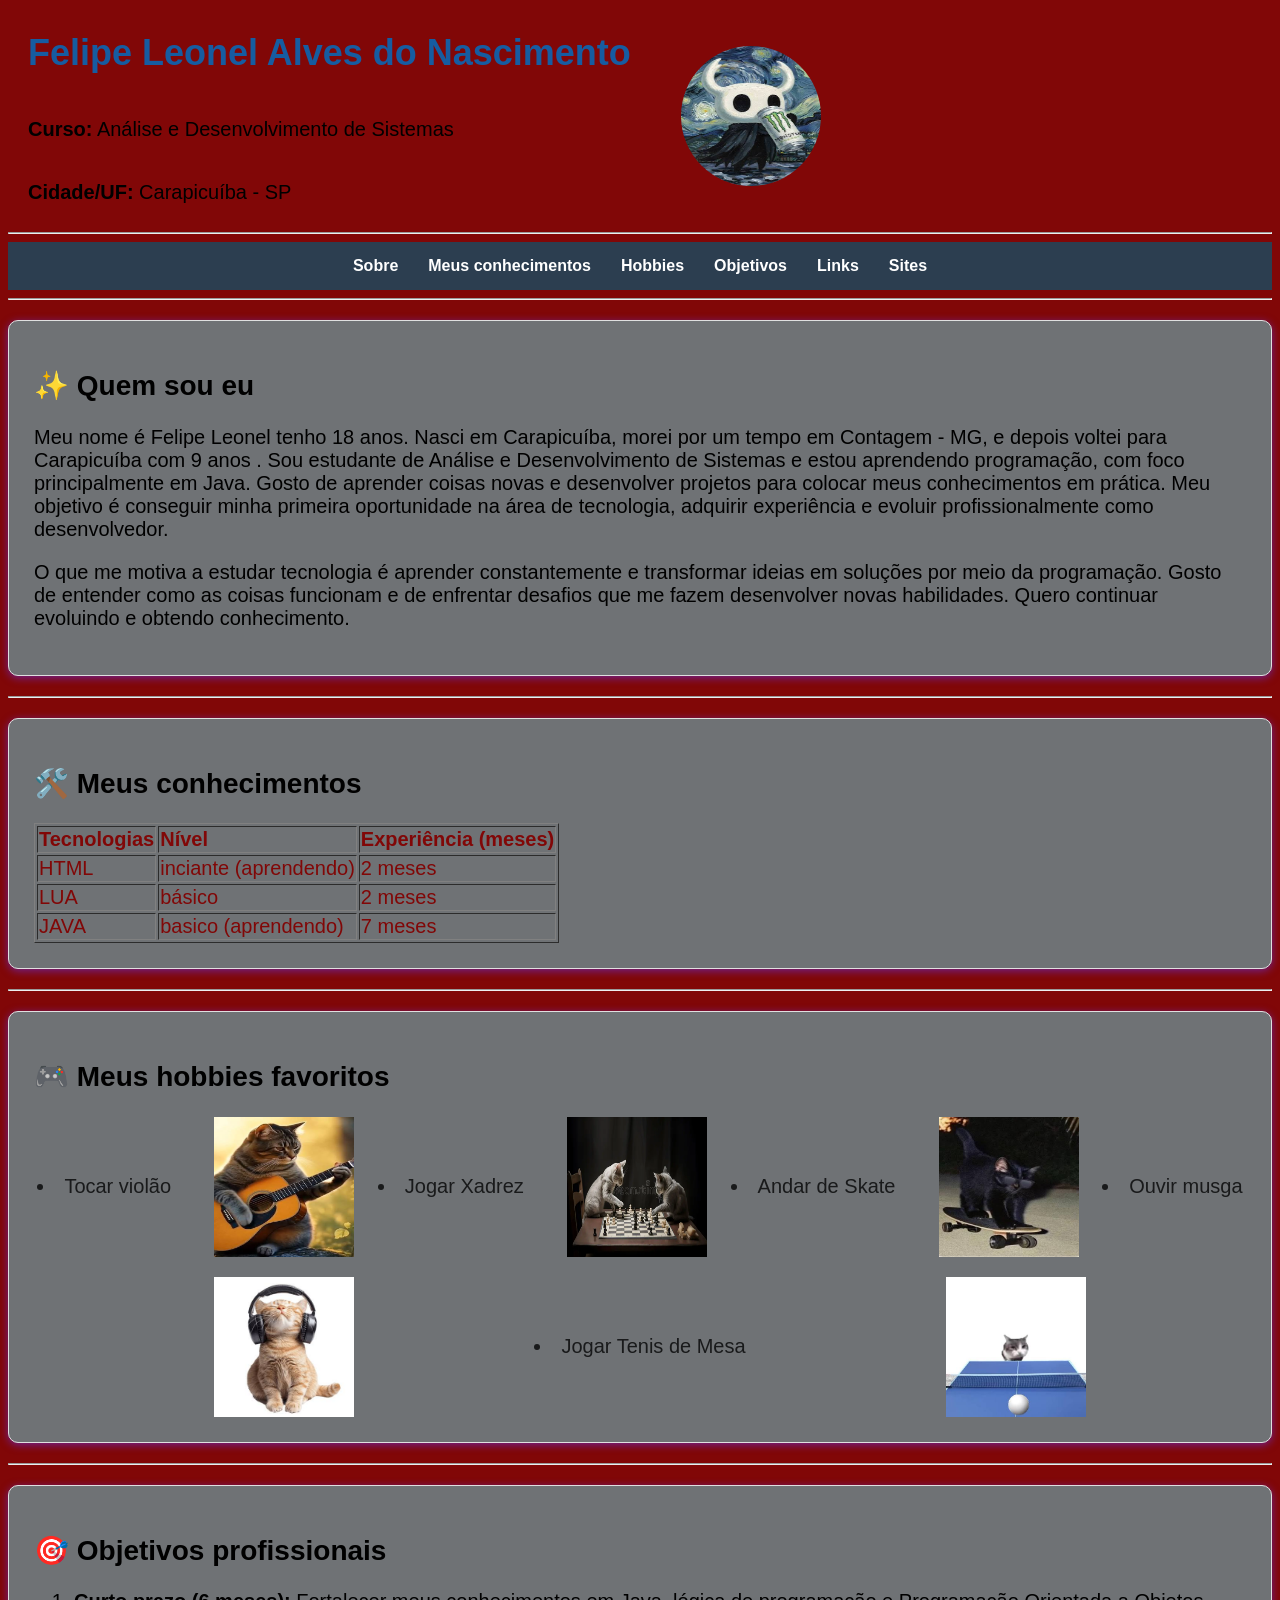
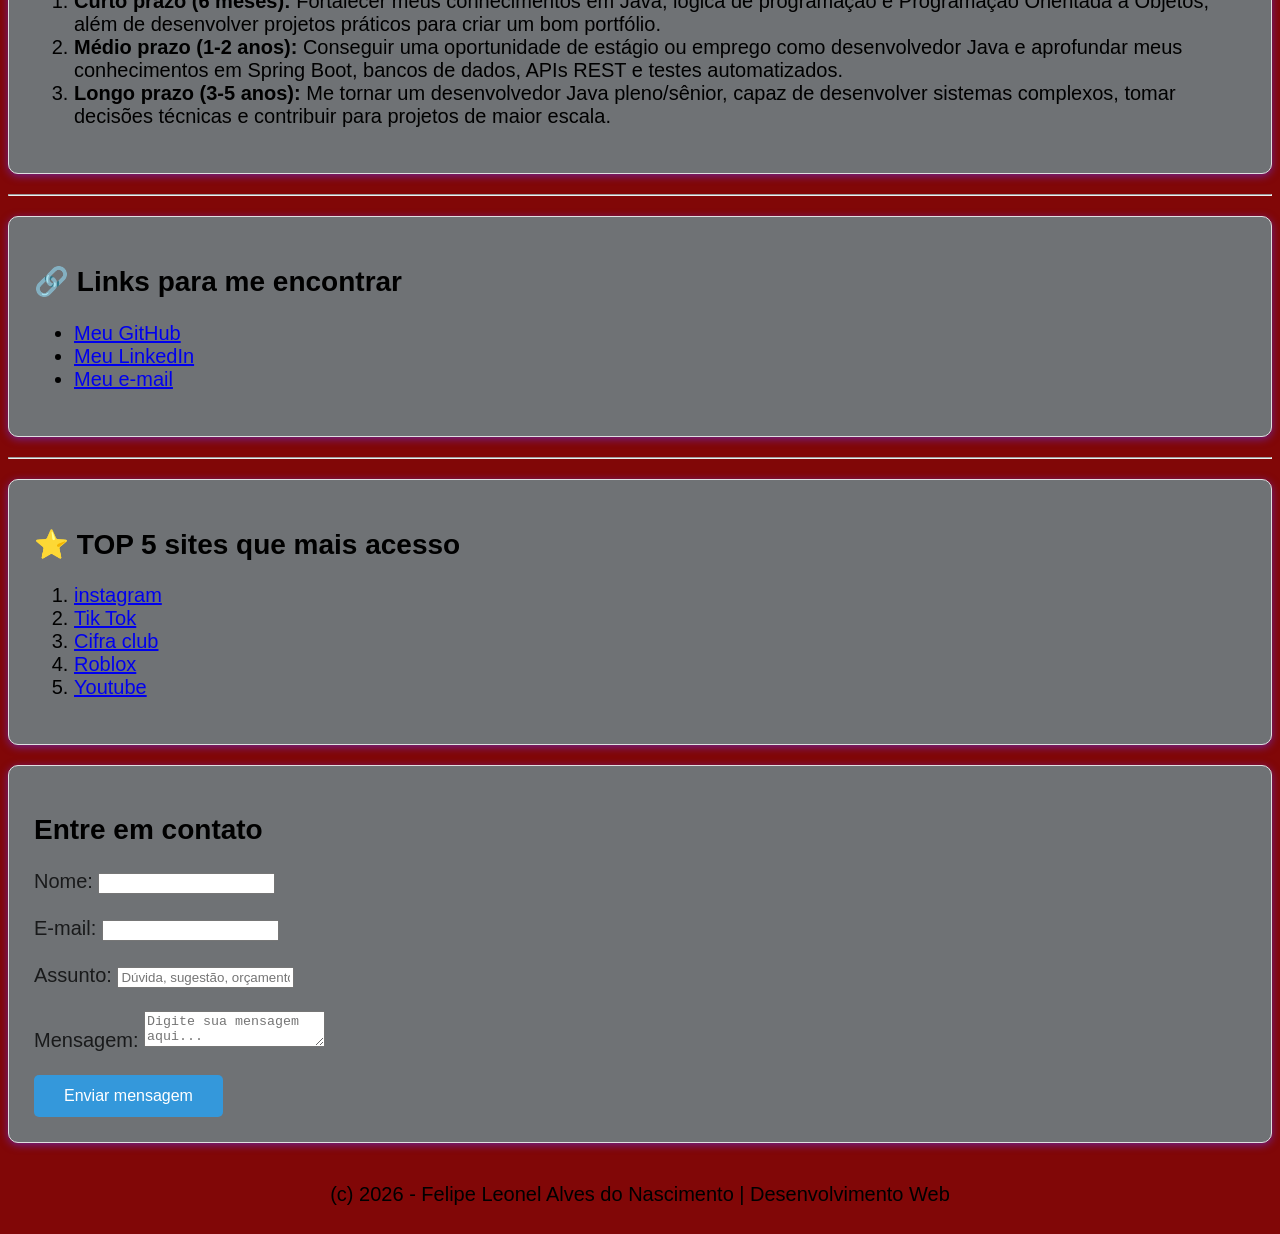
<file: VisitCard/Aula4/Aula5/Aula7/Aula8/Aula9/index.html>
<!DOCTYPE html>

    <html lang="pt-BR">
    
        <head>
    
            <meta charset="UTF-8">
            <title>Cartão de Visita - [Felipe Leonel]</title>
            <link rel="stylesheet" href="style.css">

        </head>

        <body>

            
            <style>
                header{
                    display: flex;
                    flex-direction: row;
                }
                .esp{
                    display: flex;
                    flex-direction: column;
                }
                header,img{
                    display: flex;
                    align-items: center;
                    gap: 30px;
                    margin-left: 20px;
                }
            </style>
            <header>
                <div class="esp"> 
                     <h1>Felipe Leonel Alves do Nascimento </h1>            
                    <p><strong>Curso:</strong> Análise e Desenvolvimento de Sistemas </p>
                    <p><strong>Cidade/UF:</strong> Carapicuíba - SP </p> 
                </div>
             
                <img src="imagens/pfp.jpg" alt="Foto de Avatar de Felipe Leonel - Hollow Knight tomando energetico monster" height="140" width="140" style="border-radius: 50%;">

            </header>

            <hr>

            <nav class="menu">

                <a href="#sobre">Sobre </a>
                <a href="#Meus conhecimentos">Meus conhecimentos </a>
                <a href="#hobbies">Hobbies </a>
                <a href="#objetivos">Objetivos </a>
                <a href="#links">Links </a>
                <a href="#sites">Sites</a>

            </nav>
            
            <hr>

            <main>

                <section id="sobre" class="card">

                    <h2>✨ Quem sou eu</h2>
                    <p> Meu nome é Felipe Leonel tenho 18 anos. Nasci em Carapicuíba, morei por um tempo em Contagem - MG, e depois voltei para Carapicuíba com 9 anos . Sou estudante de Análise e Desenvolvimento de Sistemas e estou aprendendo programação, com foco principalmente em Java. Gosto de aprender coisas novas e desenvolver projetos para colocar meus conhecimentos em prática. Meu objetivo é conseguir minha primeira oportunidade na área de tecnologia, adquirir experiência e evoluir profissionalmente como desenvolvedor.</p>
                    <p> O que me motiva a estudar tecnologia é aprender constantemente e transformar ideias em soluções por meio da programação. Gosto de entender como as coisas funcionam e de enfrentar desafios que me fazem desenvolver novas habilidades. Quero continuar evoluindo e obtendo conhecimento.</p>

                </section>

                <hr>
                
                <section id="Meus conhecimentos" class="card">

                <h2>🛠️ Meus conhecimentos </h2>

                <table border="1">
                    <tr>
                        <th>Tecnologias</th>
                        <th>Nível</th>
                        <th>Experiência (meses)</th>
                    </tr>

                    <tr>
                        <td>HTML</td>
                        <td>inciante (aprendendo)</td>
                        <td>2 meses</td>
                    </tr>
                        
                    <tr>
                        <td>LUA</td>
                        <td>básico</td>
                        <td>2 meses</td>
                    </tr>
                        
                    <tr>
                        <td>JAVA</td>
                        <td>basico (aprendendo)</td>
                        <td>7 meses</td>
                    </tr>
                </table> 
                

                </section>

                <hr>

                <section id="hobbies" class="card">

                <h2>🎮 Meus hobbies favoritos</h2>

                    <div class="container">

                            <li>Tocar violão</li>
                            <img src="imagens/images.jpg" alt="Gato tocando violão" height="140" width="140">

                            <li>Jogar Xadrez</li>
                            <img src="imagens/xadrez.jpg" alt="Gato jogando xadrez" height="140" width="140">

                            <li>Andar de Skate</li>
                            <img src="imagens/skate.jpg" alt="Gato andando de skate" height="140" width="140">

                            <li>Ouvir musga</li>
                            <img src="imagens/musga.jpg" alt="Gato ouçando musga" height="140" width="140">

                            <li>Jogar Tenis de Mesa</li>
                            <img src="imagens/pingpong.jpg" alt="Gato jogando tenis de mesa" height="140" width="140">

                    </div>

                </section>

                <hr>

                <section id="objetivos" class="card">

                <h2>🎯 Objetivos profissionais</h2>
                <ol>
                    <li><strong>Curto prazo (6 meses):</strong> Fortalecer meus conhecimentos em Java, lógica de programação e Programação Orientada a Objetos, além de desenvolver projetos práticos para criar um bom portfólio. </li>
                    <li><strong>Médio prazo (1-2 anos):</strong> Conseguir uma oportunidade de estágio ou emprego como desenvolvedor Java e aprofundar meus conhecimentos em Spring Boot, bancos de dados, APIs REST e testes automatizados. </li>
                    <li><strong>Longo prazo (3-5 anos):</strong> Me tornar um desenvolvedor Java pleno/sênior, capaz de desenvolver sistemas complexos, tomar decisões técnicas e contribuir para projetos de maior escala. </li>
                </ol>

                </section>

                <hr>

                <section id="links" class="card">

                <h2>🔗 Links para me encontrar</h2>
                <ul>
                    <li><a href="https://github.com/FelipeLeonelAlvesDoNascimento" target="_blank">Meu GitHub</a></li>
                    <li><a href="https://www.linkedin.com/in/felipe-leonel-30bb43363/" target="_blank">Meu LinkedIn</a></li>
                    <li><a href="mailto:felipeleonel2002@gmail.com">Meu e-mail</a></li>
                </ul>

                </section>

                <hr>

                <section id="sites" class="card">

                <h2>⭐ TOP 5 sites que mais acesso</h2>
                <ol>
                    <li><a href="https://instagram.com" target="_blank">instagram</a></li>
                    <li><a href="https://tiktok.com" target="_blank">Tik Tok</a></li>
                    <li><a href="https://cifraclub.com" target="_blank">Cifra club</a></li>
                    <li><a href="https://roblox.com" target="_blank">Roblox</a></li>
                    <li><a href="https://youtube.com" target="_blank">Youtube</a></li>
                </ol>

                </section>
                
                <section id="contato-form"  class="card">
                    <h2>Entre em contato</h2>
                    
                    <form>
                        <label for="nomeContato">Nome:</label>
                        <input type="text" id="nomeContato" required>
                        <br><br>

                        <label for="emailContato">E-mail:</label>
                        <input type="email" id="emailContato" required>
                        <br><br>

                        <label for="assunto">Assunto:</label>
                        <input type="text" id="assunto" placeholder="Dúvida, sugestão, orçamento...">
                        <br><br>

                        <label for="mensagemContato">Mensagem:</label>
                        <textarea id="mensagemContato" placeholder="Digite sua mensagem aqui..."></textarea>
                        <br><br>

                        <button class="botao">Enviar mensagem</button>
                    </form>
                </section>

            </main>

            <footer id="footer">
    
                <p>(c) 2026 - Felipe Leonel Alves do Nascimento | Desenvolvimento Web</p>
    
            </footer>

</body>
</html>
</file>
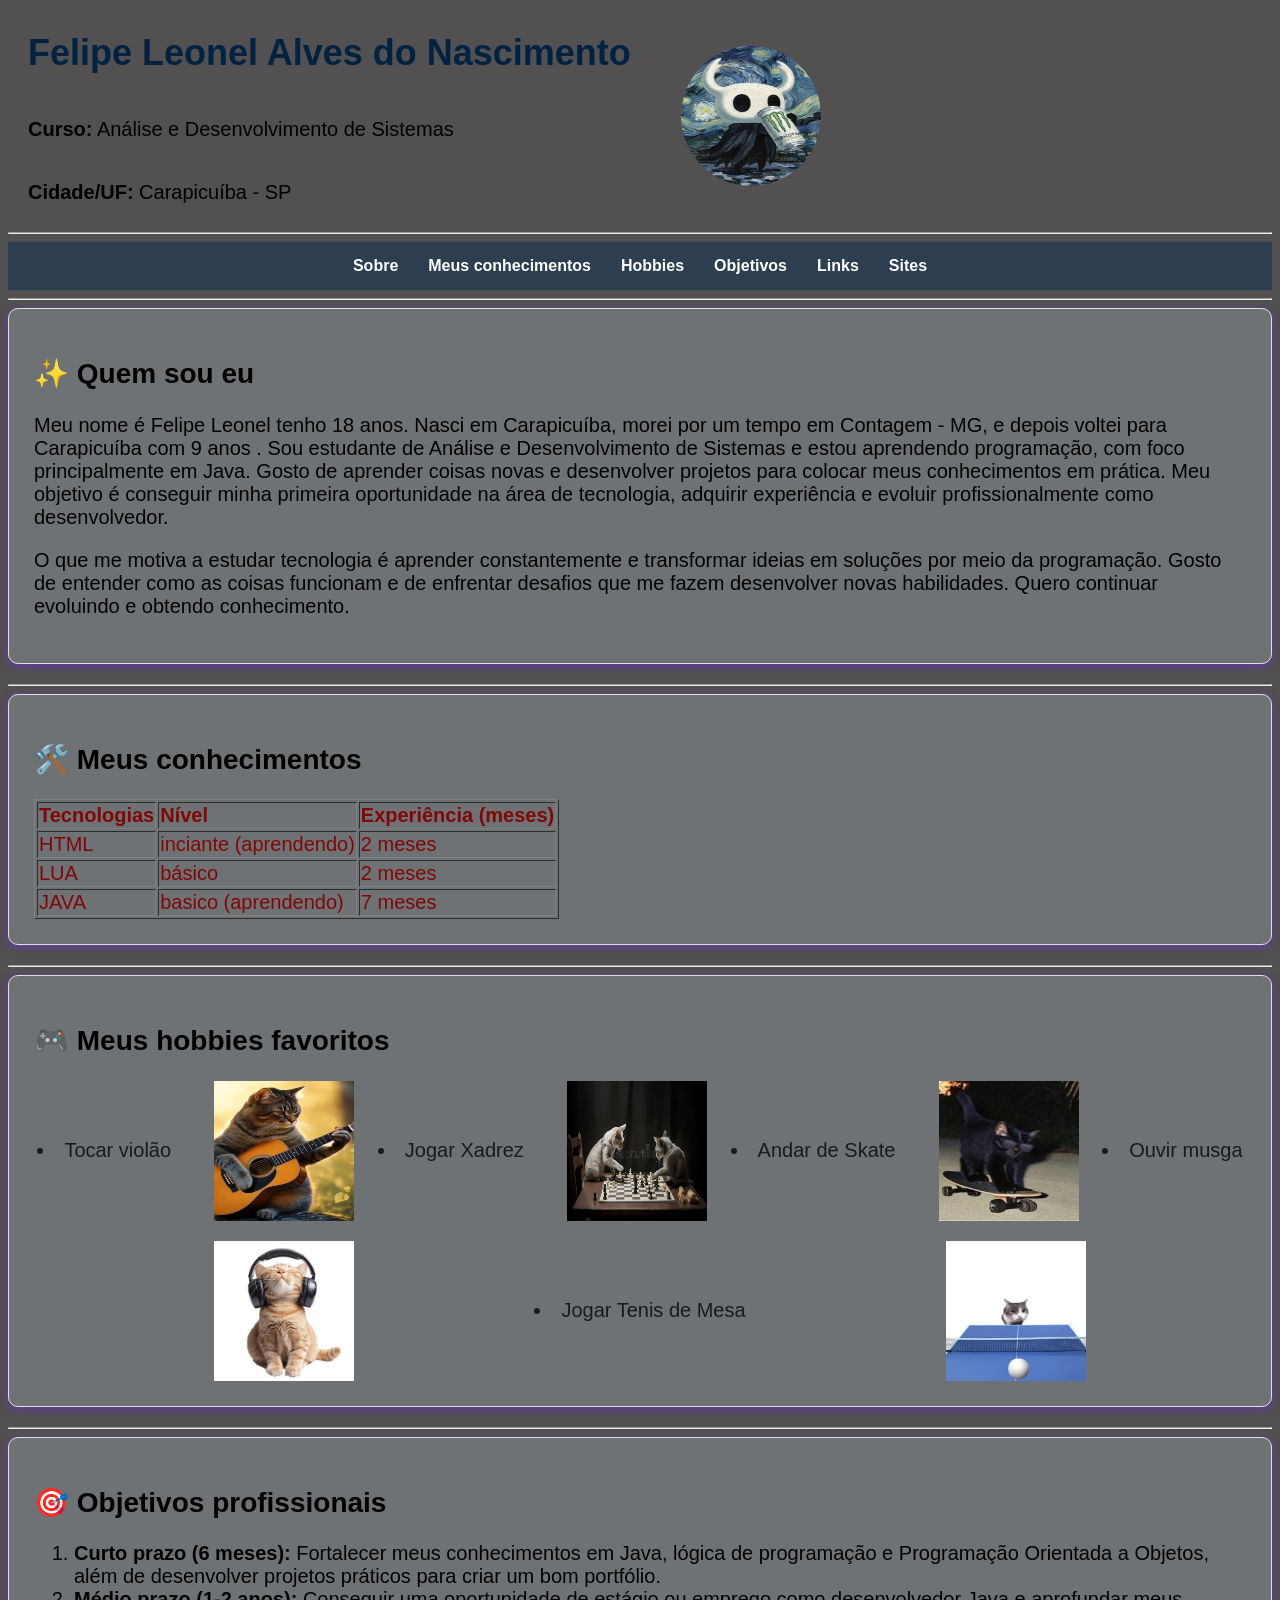
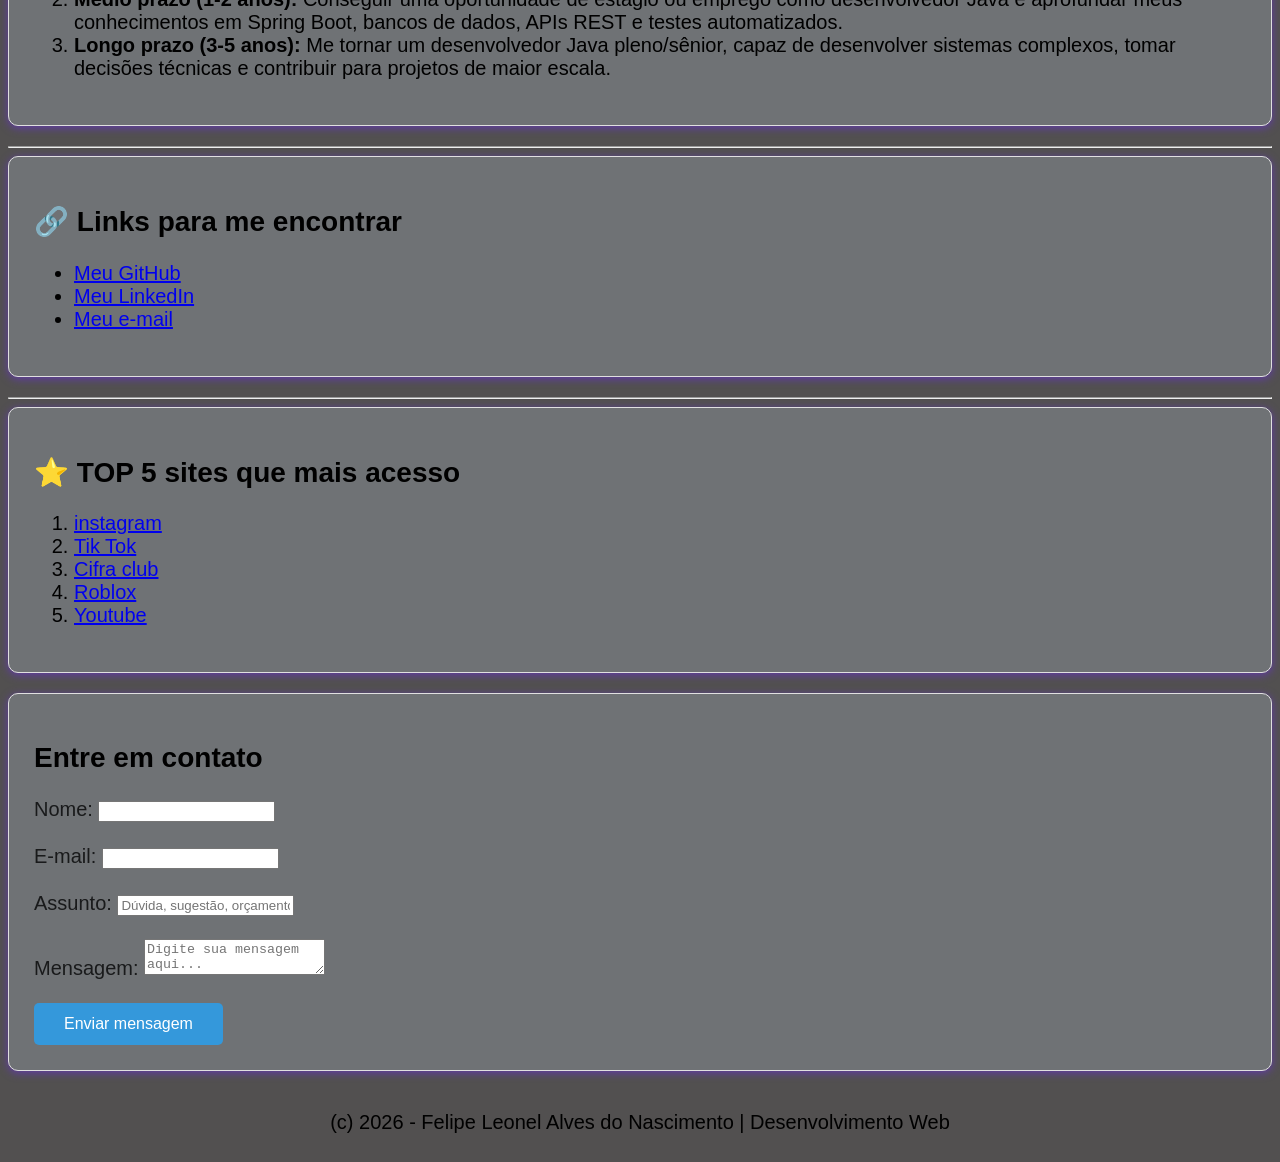
<file: VisitCard/Aula4/Aula5/Aula7/Aula8/Aula9/Aula10/index.html>
<!DOCTYPE html>

    <html lang="pt-BR">
    
        <head>
    
            <meta charset="UTF-8">
            <title>Cartão de Visita - [Felipe Leonel]</title>
            <link rel="stylesheet" href="style.css">

        </head>

        <body>

            
            <style>
                header{
                    display: flex;
                    flex-direction: row;
                }
                .esp{
                    display: flex;
                    flex-direction: column;
                }
                header,img{
                    display: flex;
                    align-items: center;
                    gap: 30px;
                    margin-left: 20px;
                }
            </style>
            <header>
                <div class="esp"> 
                     <h1>Felipe Leonel Alves do Nascimento </h1>            
                    <p><strong>Curso:</strong> Análise e Desenvolvimento de Sistemas </p>
                    <p><strong>Cidade/UF:</strong> Carapicuíba - SP </p> 
                </div>
             
                <img src="imagens/pfp.jpg" alt="Foto de Avatar de Felipe Leonel - Hollow Knight tomando energetico monster" height="140" width="140" style="border-radius: 50%;">

            </header>

            <hr>

            <nav class="menu">

                <a href="#sobre">Sobre </a>
                <a href="#Meus conhecimentos">Meus conhecimentos </a>
                <a href="#hobbies">Hobbies </a>
                <a href="#objetivos">Objetivos </a>
                <a href="#links">Links </a>
                <a href="#sites">Sites</a>

            </nav>
            
            <hr>

            <main>

                <section id="sobre" class="card">

                    <h2>✨ Quem sou eu</h2>
                    <p> Meu nome é Felipe Leonel tenho 18 anos. Nasci em Carapicuíba, morei por um tempo em Contagem - MG, e depois voltei para Carapicuíba com 9 anos . Sou estudante de Análise e Desenvolvimento de Sistemas e estou aprendendo programação, com foco principalmente em Java. Gosto de aprender coisas novas e desenvolver projetos para colocar meus conhecimentos em prática. Meu objetivo é conseguir minha primeira oportunidade na área de tecnologia, adquirir experiência e evoluir profissionalmente como desenvolvedor.</p>
                    <p> O que me motiva a estudar tecnologia é aprender constantemente e transformar ideias em soluções por meio da programação. Gosto de entender como as coisas funcionam e de enfrentar desafios que me fazem desenvolver novas habilidades. Quero continuar evoluindo e obtendo conhecimento.</p>

                </section>

                <hr>
                
                <section id="Meus conhecimentos" class="card">

                <h2>🛠️ Meus conhecimentos </h2>

                <table border="1">
                    <tr>
                        <th>Tecnologias</th>
                        <th>Nível</th>
                        <th>Experiência (meses)</th>
                    </tr>

                    <tr>
                        <td>HTML</td>
                        <td>inciante (aprendendo)</td>
                        <td>2 meses</td>
                    </tr>
                        
                    <tr>
                        <td>LUA</td>
                        <td>básico</td>
                        <td>2 meses</td>
                    </tr>
                        
                    <tr>
                        <td>JAVA</td>
                        <td>basico (aprendendo)</td>
                        <td>7 meses</td>
                    </tr>
                </table> 
                

                </section>

                <hr>

                <section id="hobbies" class="card">

                <h2>🎮 Meus hobbies favoritos</h2>

                    <div class="container">


                            <li>Tocar violão</li>
                            <img src="imagens/images.jpg" alt="Gato tocando violão" height="140" width="140">

                            <li>Jogar Xadrez</li>
                            <img src="imagens/xadrez.jpg" alt="Gato jogando xadrez" height="140" width="140">

                            <li>Andar de Skate</li>
                            <img src="imagens/skate.jpg" alt="Gato andando de skate" height="140" width="140">

                            <li>Ouvir musga</li>
                            <img src="imagens/musga.jpg" alt="Gato ouçando musga" height="140" width="140">

                            <li>Jogar Tenis de Mesa</li>
                            <img src="imagens/pingpong.jpg" alt="Gato jogando tenis de mesa" height="140" width="140">

                    </div>

                </section>

                <hr>

                <section id="objetivos" class="card">

                <h2>🎯 Objetivos profissionais</h2>
                <ol>
                    <li><strong>Curto prazo (6 meses):</strong> Fortalecer meus conhecimentos em Java, lógica de programação e Programação Orientada a Objetos, além de desenvolver projetos práticos para criar um bom portfólio. </li>
                    <li><strong>Médio prazo (1-2 anos):</strong> Conseguir uma oportunidade de estágio ou emprego como desenvolvedor Java e aprofundar meus conhecimentos em Spring Boot, bancos de dados, APIs REST e testes automatizados. </li>
                    <li><strong>Longo prazo (3-5 anos):</strong> Me tornar um desenvolvedor Java pleno/sênior, capaz de desenvolver sistemas complexos, tomar decisões técnicas e contribuir para projetos de maior escala. </li>
                </ol>

                </section>

                <hr>

                <section id="links" class="card">

                <h2>🔗 Links para me encontrar</h2>
                <ul>
                    <li><a href="https://github.com/FelipeLeonelAlvesDoNascimento" target="_blank">Meu GitHub</a></li>
                    <li><a href="https://www.linkedin.com/in/felipe-leonel-30bb43363/" target="_blank">Meu LinkedIn</a></li>
                    <li><a href="mailto:felipeleonel2002@gmail.com">Meu e-mail</a></li>
                </ul>

                </section>

                <hr>

                <section id="sites" class="card">

                <h2>⭐ TOP 5 sites que mais acesso</h2>
                <ol>
                    <li><a href="https://instagram.com" target="_blank">instagram</a></li>
                    <li><a href="https://tiktok.com" target="_blank">Tik Tok</a></li>
                    <li><a href="https://cifraclub.com" target="_blank">Cifra club</a></li>
                    <li><a href="https://roblox.com" target="_blank">Roblox</a></li>
                    <li><a href="https://youtube.com" target="_blank">Youtube</a></li>
                </ol>

                </section>
                
                <section id="contato-form"  class="card">
                    <h2>Entre em contato</h2>
                    
                    <form>
                        <label for="nomeContato">Nome:</label>
                        <input type="text" id="nomeContato" required>
                        <br><br>

                        <label for="emailContato">E-mail:</label>
                        <input type="email" id="emailContato" required>
                        <br><br>

                        <label for="assunto">Assunto:</label>
                        <input type="text" id="assunto" placeholder="Dúvida, sugestão, orçamento...">
                        <br><br>

                        <label for="mensagemContato">Mensagem:</label>
                        <textarea id="mensagemContato" placeholder="Digite sua mensagem aqui..."></textarea>
                        <br><br>

                        <button class="botao">Enviar mensagem</button>
                    </form>
                </section>

            </main>

            <footer id="footer">
    
                <p>(c) 2026 - Felipe Leonel Alves do Nascimento | Desenvolvimento Web</p>
    
            </footer>

</body>
</html>
</file>
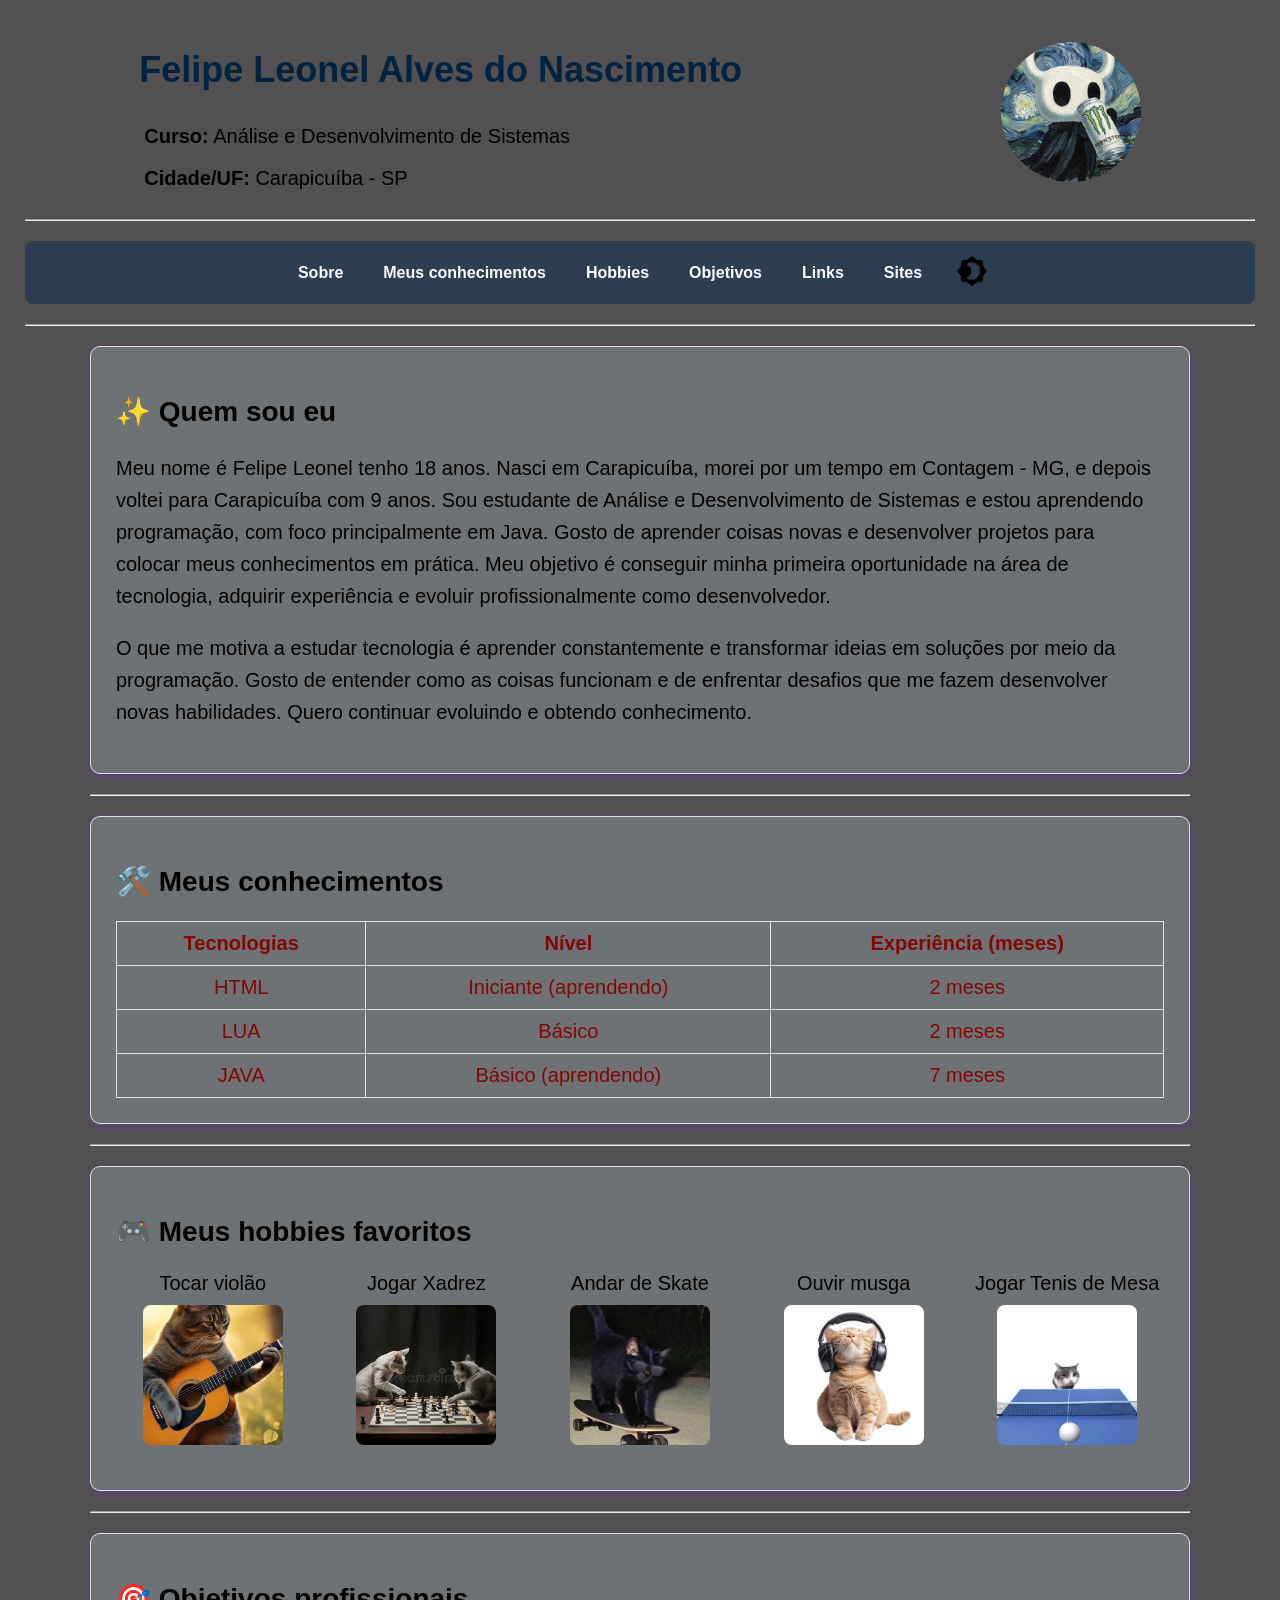
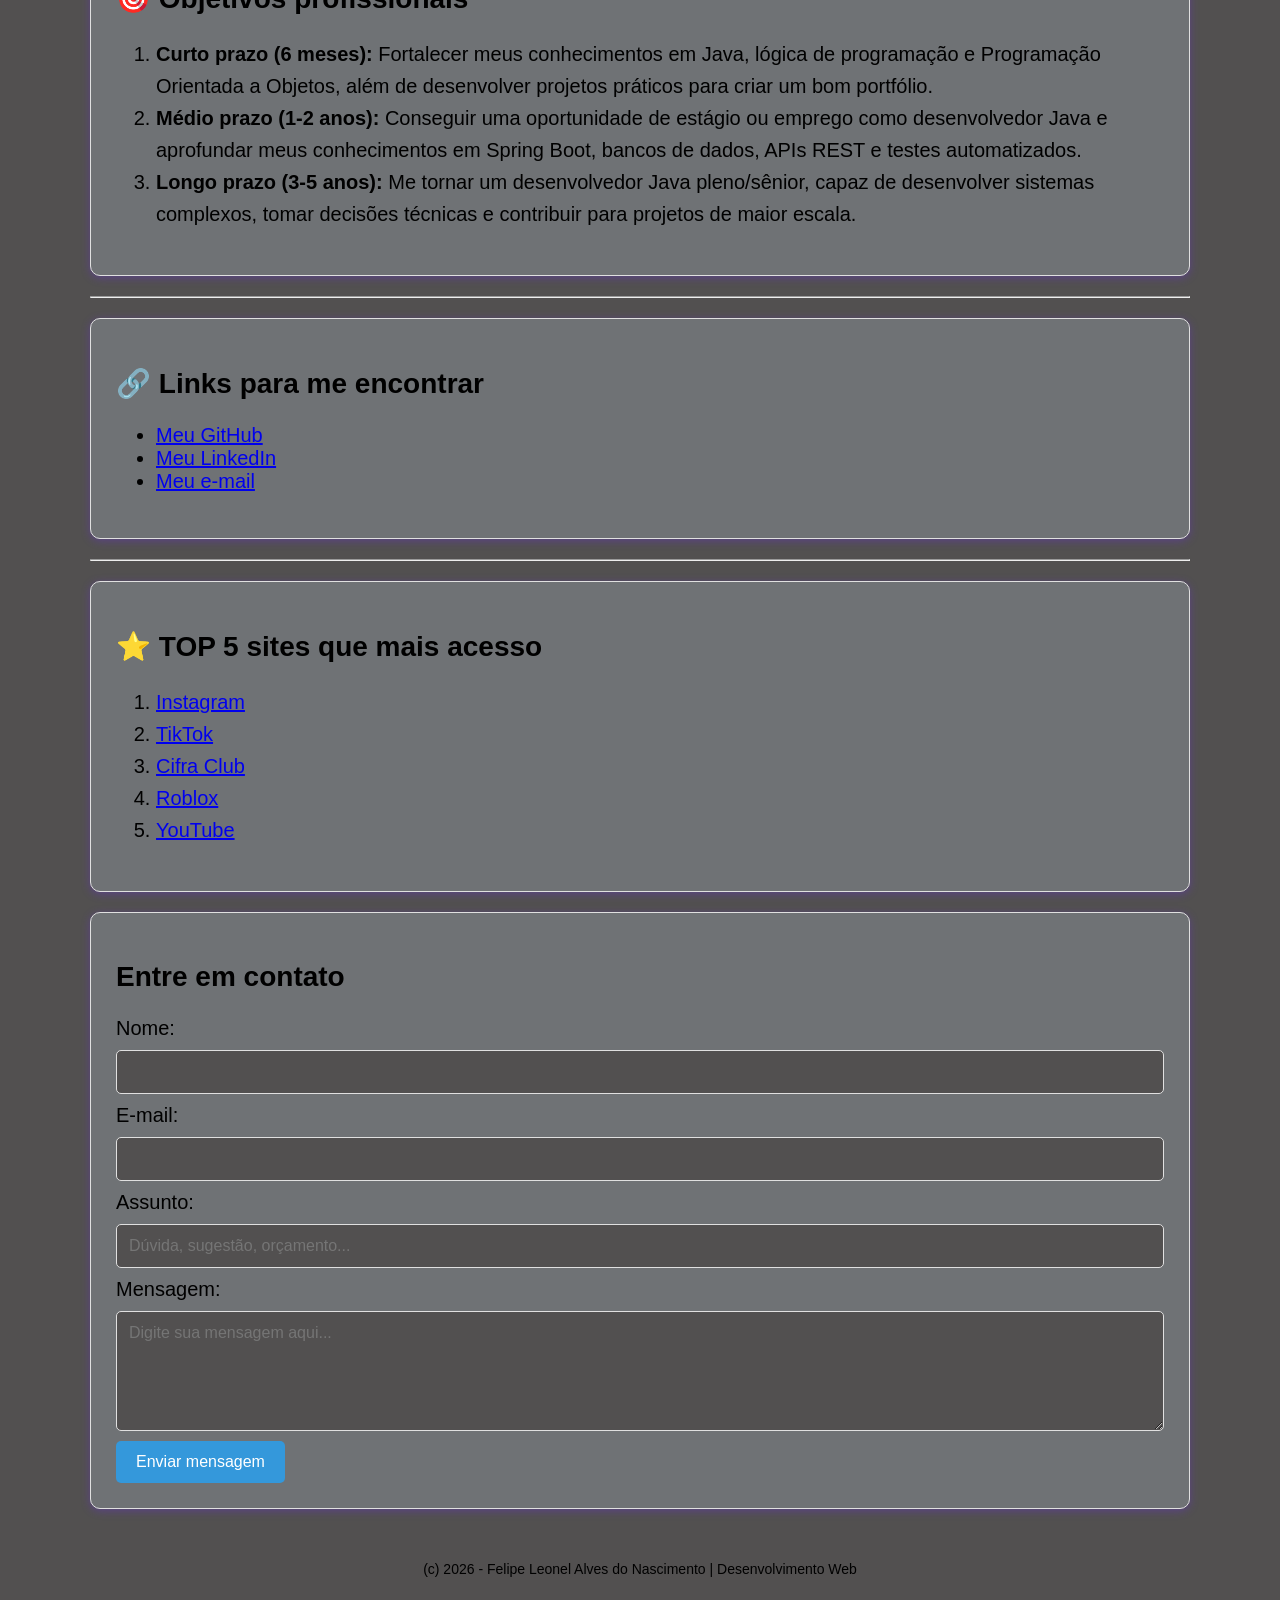
<file: VisitCard/Aula4/Aula5/Aula7/Aula8/Aula9/Aula10/Aula11/index.html>
<!DOCTYPE html>
<html lang="pt-BR">

<head>
    <meta charset="UTF-8">
    <meta name="viewport" content="width=device-width, initial-scale=1.0">
    <meta name="description" content="Portfólio pessoal de Felipe Leonel, estudante de Análise e Desenvolvimento de Sistemas.">
    <title>Cartão de Visita - Felipe Leonel</title>
    <link rel="stylesheet" href="style.css">
</head>

<body>

    <header class="cabecalho">

        <div class="esp">
            <h1>Felipe Leonel Alves do Nascimento</h1>
            <p><strong>Curso:</strong> Análise e Desenvolvimento de Sistemas</p>
            <p><strong>Cidade/UF:</strong> Carapicuíba - SP</p>
        </div>

        <img class="foto-perfil"
             src="imagens/pfp.jpg"
             alt="Avatar de Felipe Leonel - Hollow Knight tomando energético Monster">

    </header>

    <hr>

    <nav class="menu">

        <a href="#sobre">Sobre</a>
        <a href="#conhecimentos">Meus conhecimentos</a>
        <a href="#hobbies">Hobbies</a>
        <a href="#objetivos">Objetivos</a>
        <a href="#links">Links</a>
        <a href="#sites">Sites</a>

        <button id="botaoTema" onclick="modoEscuro()" aria-label="Ativar modo escuro">
            <img class="ThemeChange" id="iconeTema" src="imagens/tema escuro.png" alt="Alternar tema">
        </button>

    </nav>

    <hr>

    <main>

        <section id="sobre" class="card">

            <h2>✨ Quem sou eu</h2>

            <p>Meu nome é Felipe Leonel tenho 18 anos. Nasci em Carapicuíba, morei por um tempo em Contagem - MG, e depois voltei para Carapicuíba com 9 anos. Sou estudante de Análise e Desenvolvimento de Sistemas e estou aprendendo programação, com foco principalmente em Java. Gosto de aprender coisas novas e desenvolver projetos para colocar meus conhecimentos em prática. Meu objetivo é conseguir minha primeira oportunidade na área de tecnologia, adquirir experiência e evoluir profissionalmente como desenvolvedor.</p>

            <p>O que me motiva a estudar tecnologia é aprender constantemente e transformar ideias em soluções por meio da programação. Gosto de entender como as coisas funcionam e de enfrentar desafios que me fazem desenvolver novas habilidades. Quero continuar evoluindo e obtendo conhecimento.</p>

        </section>

        <hr>

        <section id="conhecimentos" class="card">

            <h2>🛠️ Meus conhecimentos</h2>

            <div class="tabela-container">

                <table border="1">
                    <tr>
                        <th>Tecnologias</th>
                        <th>Nível</th>
                        <th>Experiência (meses)</th>
                    </tr>

                    <tr>
                        <td>HTML</td>
                        <td>Iniciante (aprendendo)</td>
                        <td>2 meses</td>
                    </tr>

                    <tr>
                        <td>LUA</td>
                        <td>Básico</td>
                        <td>2 meses</td>
                    </tr>

                    <tr>
                        <td>JAVA</td>
                        <td>Básico (aprendendo)</td>
                        <td>7 meses</td>
                    </tr>
                </table>

            </div>

        </section>

        <hr>

        <section id="hobbies" class="card">

            <h2>🎮 Meus hobbies favoritos</h2>

            <ul class="container">

                <li class="hobby-item">
                    Tocar violão
                    <img src="imagens/images.jpg" alt="Gato tocando violão">
                </li>

                <li class="hobby-item">
                    Jogar Xadrez
                    <img src="imagens/xadrez.jpg" alt="Gato jogando xadrez">
                </li>

                <li class="hobby-item">
                    Andar de Skate
                    <img src="imagens/skate.jpg" alt="Gato andando de skate">
                </li>

                <li class="hobby-item">
                    Ouvir musga
                    <img src="imagens/musga.jpg" alt="Gato ouvindo música">
                </li>

                <li class="hobby-item">
                    Jogar Tenis de Mesa
                    <img src="imagens/pingpong.jpg" alt="Gato jogando tênis de mesa">
                </li>

            </ul>

        </section>

        <hr>

        <section id="objetivos" class="card">

            <h2>🎯 Objetivos profissionais</h2>

            <ol>
                <li><strong>Curto prazo (6 meses):</strong> Fortalecer meus conhecimentos em Java, lógica de programação e Programação Orientada a Objetos, além de desenvolver projetos práticos para criar um bom portfólio.</li>

                <li><strong>Médio prazo (1-2 anos):</strong> Conseguir uma oportunidade de estágio ou emprego como desenvolvedor Java e aprofundar meus conhecimentos em Spring Boot, bancos de dados, APIs REST e testes automatizados.</li>

                <li><strong>Longo prazo (3-5 anos):</strong> Me tornar um desenvolvedor Java pleno/sênior, capaz de desenvolver sistemas complexos, tomar decisões técnicas e contribuir para projetos de maior escala.</li>
            </ol>

        </section>

        <hr>

        <section id="links" class="card">

            <h2>🔗 Links para me encontrar</h2>

            <ul>
                <li><a href="https://github.com/FelipeLeonelAlvesDoNascimento" target="_blank" rel="noopener noreferrer">Meu GitHub</a></li>
                <li><a href="https://www.linkedin.com/in/felipe-leonel-30bb43363/" target="_blank" rel="noopener noreferrer">Meu LinkedIn</a></li>
                <li><a href="mailto:felipeleonel2002@gmail.com">Meu e-mail</a></li>
            </ul>

        </section>

        <hr>

        <section id="sites" class="card">

            <h2>⭐ TOP 5 sites que mais acesso</h2>

            <ol>
                <li><a href="https://instagram.com" target="_blank" rel="noopener noreferrer">Instagram</a></li>
                <li><a href="https://tiktok.com" target="_blank" rel="noopener noreferrer">TikTok</a></li>
                <li><a href="https://cifraclub.com" target="_blank" rel="noopener noreferrer">Cifra Club</a></li>
                <li><a href="https://roblox.com" target="_blank" rel="noopener noreferrer">Roblox</a></li>
                <li><a href="https://youtube.com" target="_blank" rel="noopener noreferrer">YouTube</a></li>
            </ol>

        </section>

        <section id="contato-form" class="card">

            <h2>Entre em contato</h2>

            <form>

                <label for="nomeContato">Nome:</label>
                <input type="text" id="nomeContato" required>

                <label for="emailContato">E-mail:</label>
                <input type="email" id="emailContato" required>

                <label for="assunto">Assunto:</label>
                <input type="text" id="assunto" placeholder="Dúvida, sugestão, orçamento...">

                <label for="mensagemContato">Mensagem:</label>
                <textarea id="mensagemContato" placeholder="Digite sua mensagem aqui..."></textarea>

                <button class="botao" type="submit">Enviar mensagem</button>

            </form>

        </section>

    </main>

    <footer id="footer">
        <p>(c) 2026 - Felipe Leonel Alves do Nascimento | Desenvolvimento Web</p>
    </footer>

    <script src="js/script.js"></script>

</body>
</html>
</file>
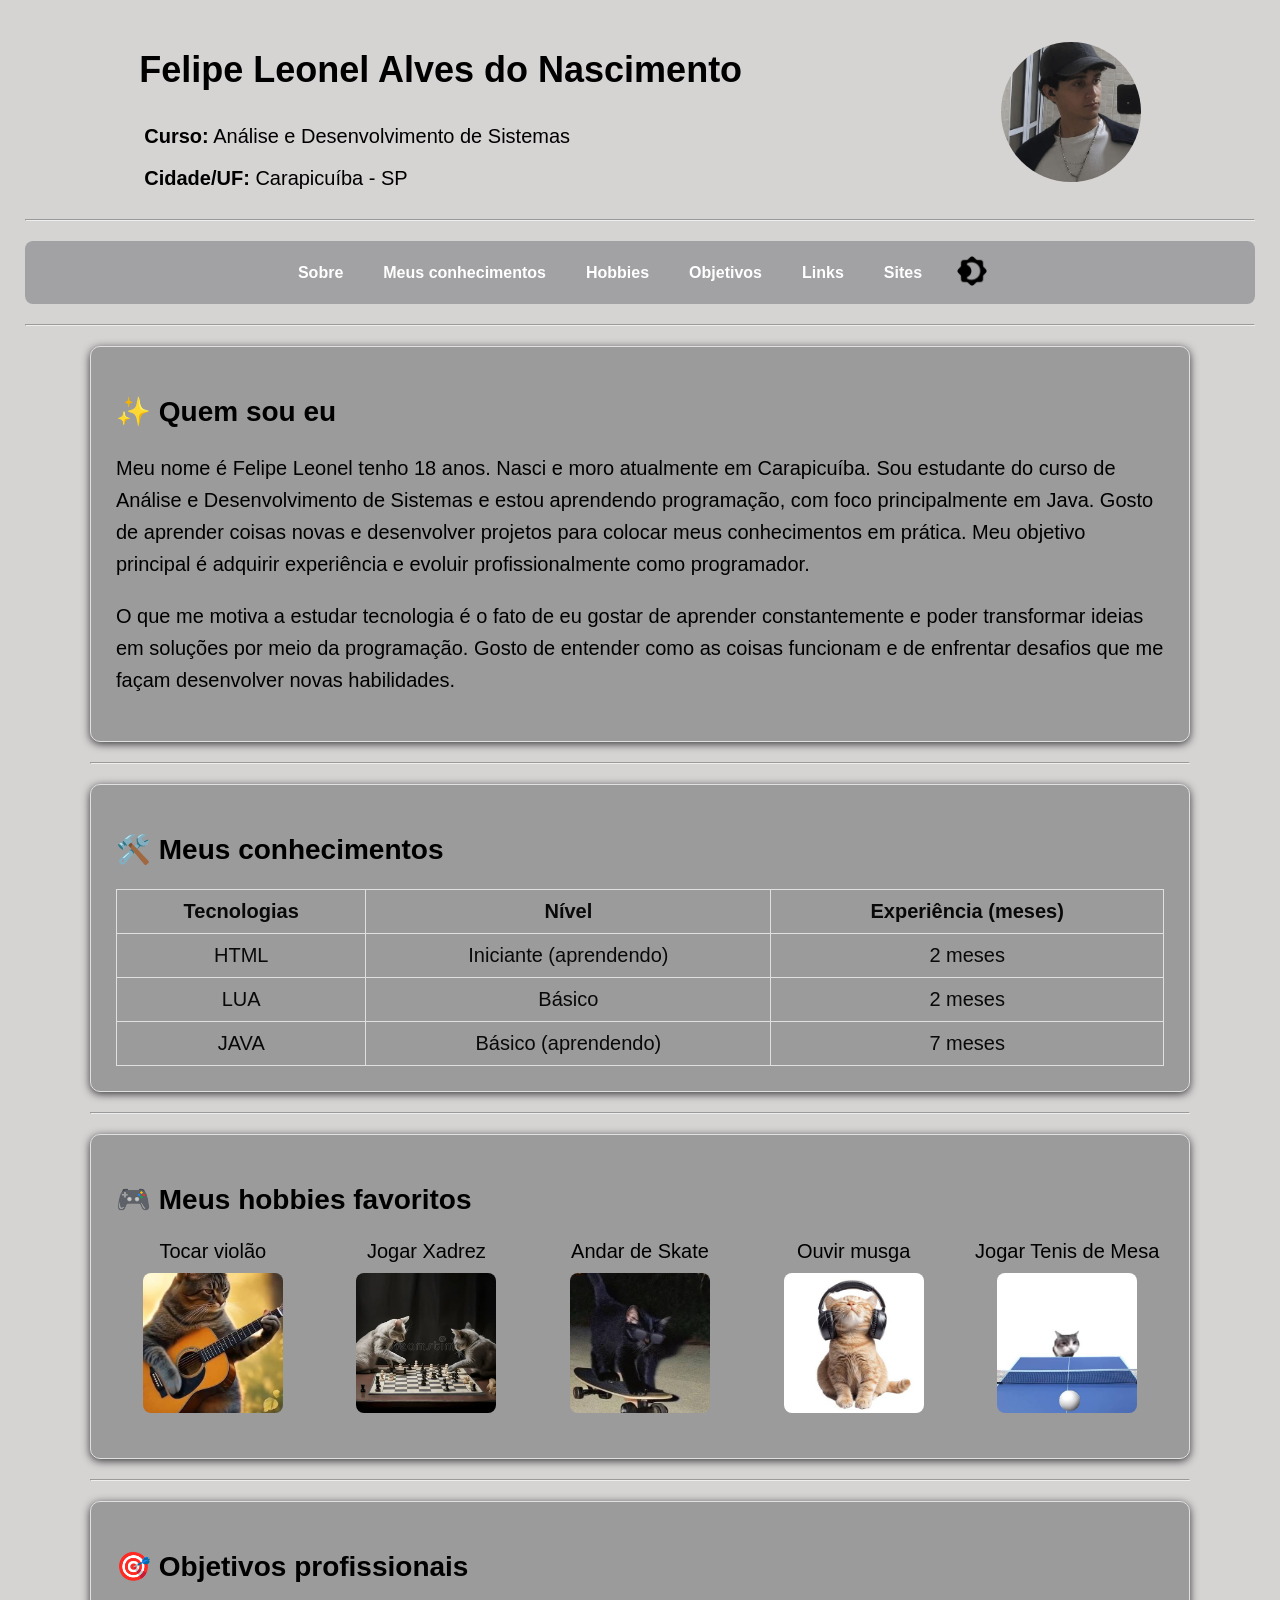
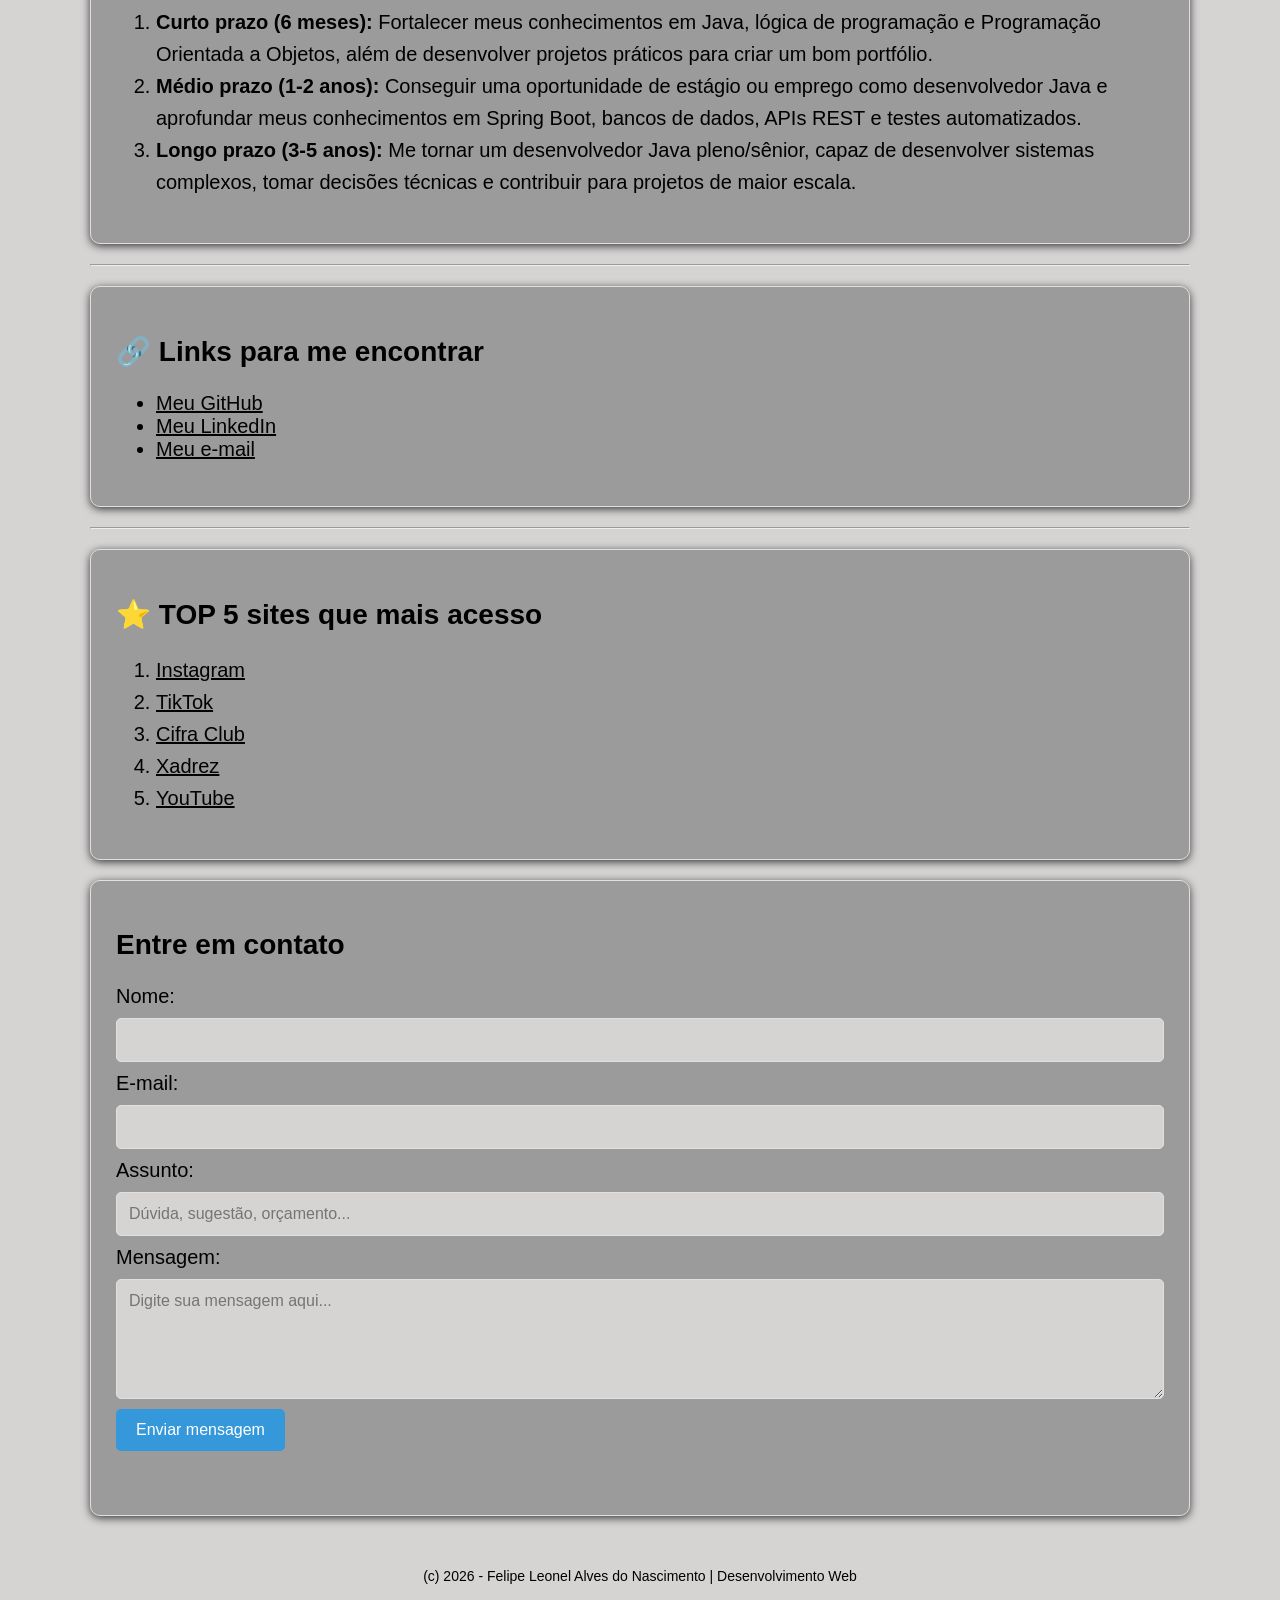
<file: VisitCard/Aula4/Aula5/Aula7/Aula8/Aula9/Aula10/Aula11/Aula14/index.html>
<!DOCTYPE html>
<html lang="pt-BR">

<head>
    <meta charset="UTF-8">
    <meta name="viewport" content="width=device-width, initial-scale=1.0">
    <meta name="description" content="Portfólio pessoal de Felipe Leonel, estudante de Análise e Desenvolvimento de Sistemas.">
    <title>Cartão de Visita - Felipe Leonel</title>
    <link rel="stylesheet" href="style.css">
</head>

<body>

    <header class="cabecalho">

        <div class="esp">
            <h1>Felipe Leonel Alves do Nascimento</h1>
            <p><strong>Curso:</strong> Análise e Desenvolvimento de Sistemas</p>
            <p><strong>Cidade/UF:</strong> Carapicuíba - SP</p>
        </div>

        <img class="foto-perfil"
             src="imagens/pfp.jpg"
             alt="Avatar de Felipe Leonel - Hollow Knight tomando energético Monster">

    </header>

    <hr>

    <nav class="menu">

        <a href="#sobre">Sobre</a>
        <a href="#conhecimentos">Meus conhecimentos</a>
        <a href="#hobbies">Hobbies</a>
        <a href="#objetivos">Objetivos</a>
        <a href="#links">Links</a>
        <a href="#sites">Sites</a>

        <button id="botaoTema" onclick="modoEscuro()" aria-label="Ativar modo escuro">
            <img class="ThemeChange" id="iconeTema" src="imagens/tema escuro.png" alt="Alternar tema">
        </button>

    </nav>

    <hr>

    <main>

        <section id="sobre" class="card">

            <h2>✨ Quem sou eu</h2>

            <p>Meu nome é Felipe Leonel tenho 18 anos. Nasci e moro atualmente em Carapicuíba. Sou estudante do curso de Análise e Desenvolvimento de Sistemas e estou aprendendo programação, com foco principalmente em Java. Gosto de aprender coisas novas e desenvolver projetos para colocar meus conhecimentos em prática. Meu objetivo principal é adquirir experiência e evoluir profissionalmente como programador.</p>

            <p>O que me motiva a estudar tecnologia é o fato de eu gostar de aprender constantemente e poder transformar ideias em soluções por meio da programação. Gosto de entender como as coisas funcionam e de enfrentar desafios que me façam desenvolver novas habilidades.</p>

        </section>

        <hr>

        <section id="conhecimentos" class="card">

            <h2>🛠️ Meus conhecimentos</h2>

            <div class="tabela-container">

                <table border="1">
                    <tr>
                        <th>Tecnologias</th>
                        <th>Nível</th>
                        <th>Experiência (meses)</th>
                    </tr>

                    <tr>
                        <td>HTML</td>
                        <td>Iniciante (aprendendo)</td>
                        <td>2 meses</td>
                    </tr>

                    <tr>
                        <td>LUA</td>
                        <td>Básico</td>
                        <td>2 meses</td>
                    </tr>

                    <tr>
                        <td>JAVA</td>
                        <td>Básico (aprendendo)</td>
                        <td>7 meses</td>
                    </tr>
                </table>

            </div>

        </section>

        <hr>

        <section id="hobbies" class="card">

            <h2>🎮 Meus hobbies favoritos</h2>

            <ul class="container">

                <li class="hobby-item">
                    Tocar violão
                    <img src="imagens/images.jpg" alt="Gato tocando violão">
                </li>

                <li class="hobby-item">
                    Jogar Xadrez
                    <img src="imagens/xadrez.jpg" alt="Gato jogando xadrez">
                </li>

                <li class="hobby-item">
                    Andar de Skate
                    <img src="imagens/skate.jpg" alt="Gato andando de skate">
                </li>

                <li class="hobby-item">
                    Ouvir musga
                    <img src="imagens/musga.jpg" alt="Gato ouvindo música">
                </li>

                <li class="hobby-item">
                    Jogar Tenis de Mesa
                    <img src="imagens/pingpong.jpg" alt="Gato jogando tênis de mesa">
                </li>

            </ul>

        </section>

        <hr>

        <section id="objetivos" class="card">

            <h2>🎯 Objetivos profissionais</h2>

            <ol>
                <li><strong>Curto prazo (6 meses):</strong> Fortalecer meus conhecimentos em Java, lógica de programação e Programação Orientada a Objetos, além de desenvolver projetos práticos para criar um bom portfólio.</li>

                <li><strong>Médio prazo (1-2 anos):</strong> Conseguir uma oportunidade de estágio ou emprego como desenvolvedor Java e aprofundar meus conhecimentos em Spring Boot, bancos de dados, APIs REST e testes automatizados.</li>

                <li><strong>Longo prazo (3-5 anos):</strong> Me tornar um desenvolvedor Java pleno/sênior, capaz de desenvolver sistemas complexos, tomar decisões técnicas e contribuir para projetos de maior escala.</li>
            </ol>

        </section>

        <hr>

        <section id="links" class="card">

            <h2>🔗 Links para me encontrar</h2>

            <ul>
                <li><a href="https://github.com/FelipeLeonelAlvesDoNascimento" target="_blank" rel="noopener noreferrer">Meu GitHub</a></li>
                <li><a href="https://www.linkedin.com/in/felipe-leonel-30bb43363/" target="_blank" rel="noopener noreferrer">Meu LinkedIn</a></li>
                <li><a href="mailto:felipeleonel2002@gmail.com">Meu e-mail</a></li>
            </ul>

        </section>

        <hr>

        <section id="sites" class="card">

            <h2>⭐ TOP 5 sites que mais acesso</h2>

            <ol>
                <li><a href="https://instagram.com" target="_blank" rel="noopener noreferrer">Instagram</a></li>
                <li><a href="https://tiktok.com" target="_blank" rel="noopener noreferrer">TikTok</a></li>
                <li><a href="https://cifraclub.com" target="_blank" rel="noopener noreferrer">Cifra Club</a></li>
                <li><a href="https://www.chess.com/play/online" target="_blank" rel="noopener noreferrer">Xadrez</a></li>
                <li><a href="https://youtube.com" target="_blank" rel="noopener noreferrer">YouTube</a></li>
            </ol>

        </section>

        <section id="contato-form" class="card">

            <h2>Entre em contato</h2>

            <form id="formularioContato">

                <label for="nomeContato">Nome:</label>
                <input type="text" id="nomeContato" required minlength="3" autocomplete="name">

                <label for="emailContato">E-mail:</label>
                <input type="email" id="emailContato" required autocomplete="email">

                <label for="assunto">Assunto:</label>
                <input type="text" id="assunto" placeholder="Dúvida, sugestão, orçamento...">

                <label for="mensagemContato">Mensagem:</label>
                <textarea id="mensagemContato" placeholder="Digite sua mensagem aqui..." required minlength="10"></textarea>

                <button class="botao" type="submit">Enviar mensagem</button>
                <p id="feedback" class="feedback" role="status" aria-live="polite"></p>

            </form>

        </section>

    </main>

    <footer id="footer">
        <p>(c) 2026 - Felipe Leonel Alves do Nascimento | Desenvolvimento Web</p>
    </footer>

    <script src="js/script.js"></script>

</body>
</html>
</file>
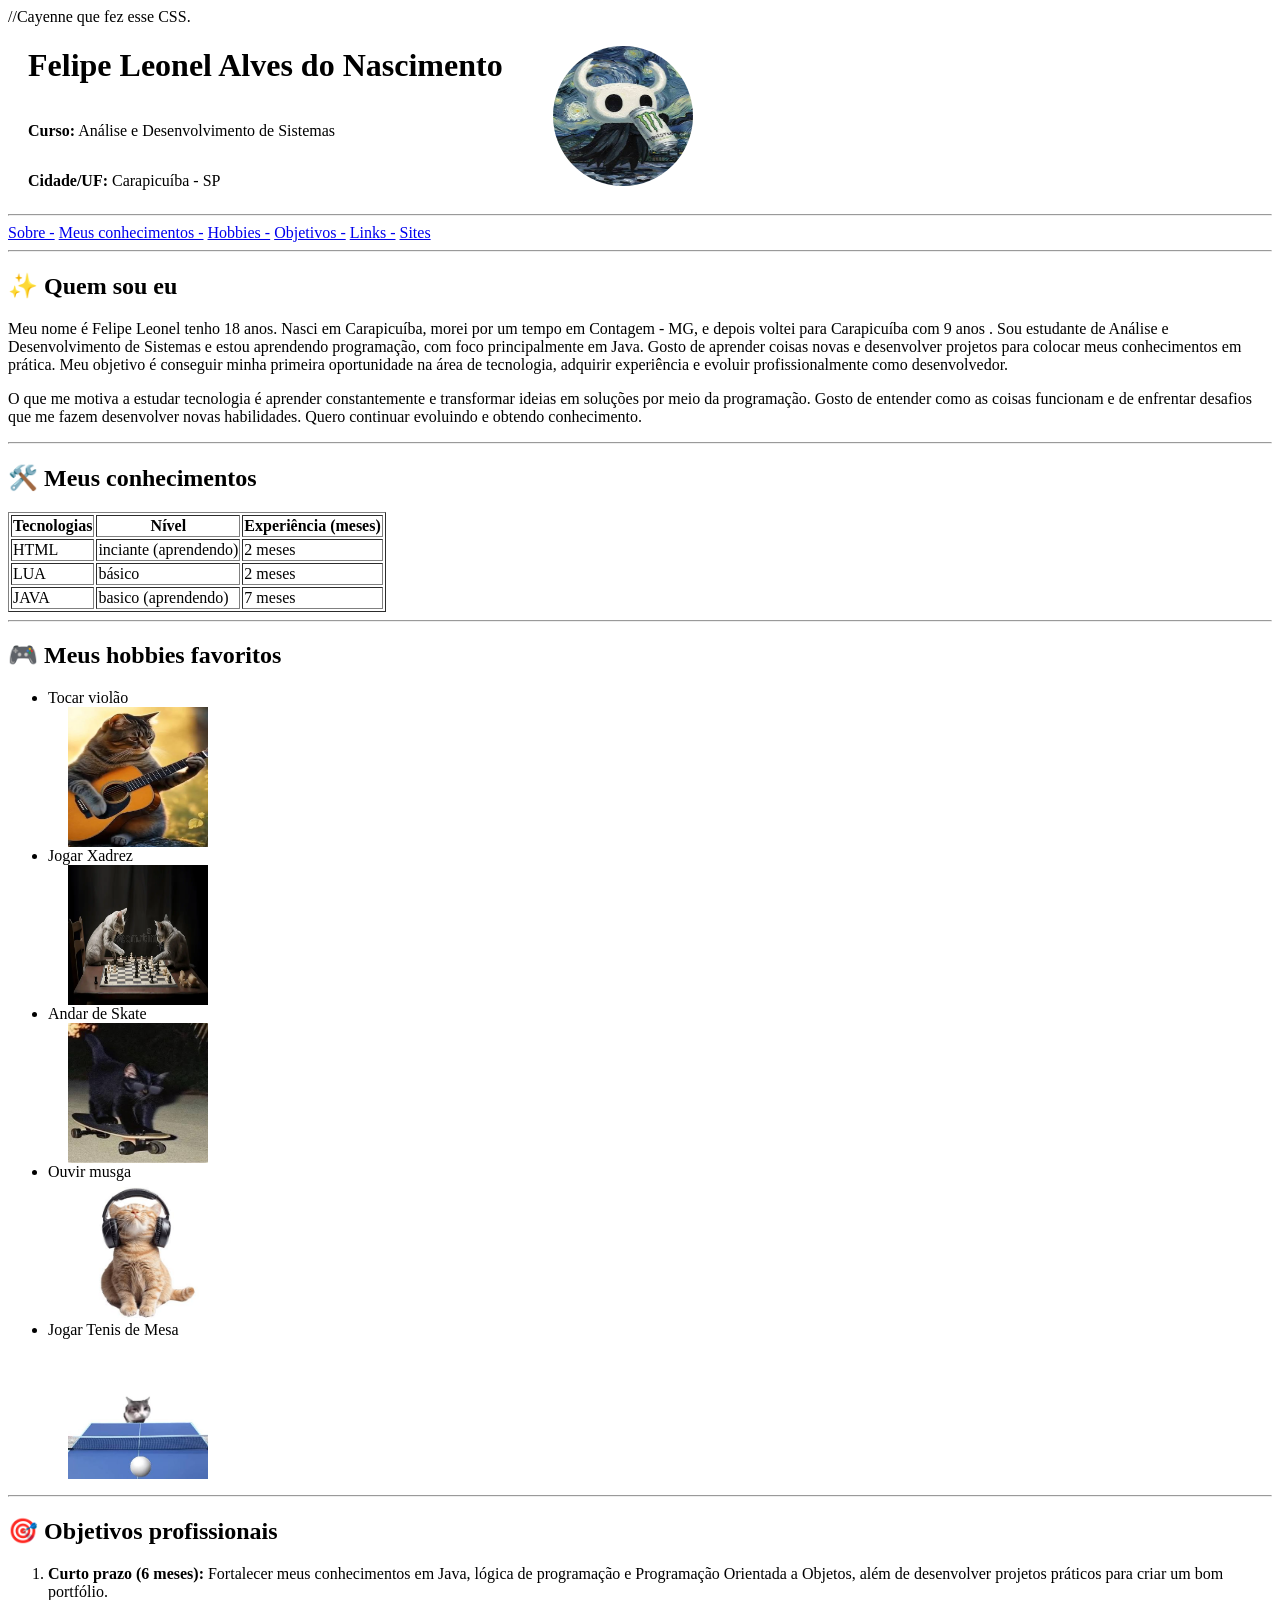
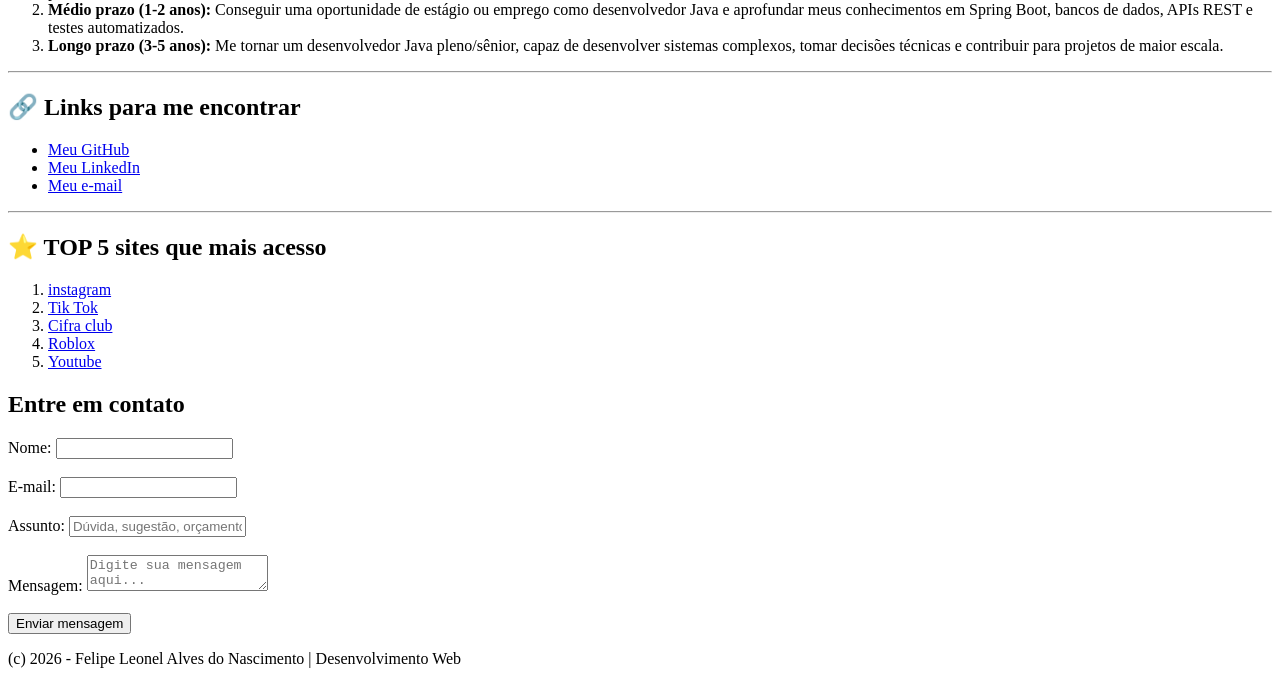
<file: VisitCard/Aula4/Aula5/main.html>
<!DOCTYPE html>

    <html lang="pt-BR">
    
        <head>
    
            <meta charset="UTF-8">
            <title>Cartão de Visita - [Felipe Leonel]</title>
        </head>

        <body>

            //Cayenne que fez esse CSS.
            <style>
                header{
                    display: flex;
                    flex-direction: row;
                }
                .esp{
                    display: flex;
                    flex-direction: column;
                }
                header,img{
                    display: flex;
                    align-items: center;
                    gap: 30px;
                    margin-left: 20px;
                }
            </style>
            <header>
                <div class="esp"> 
                     <h1>Felipe Leonel Alves do Nascimento </h1>            
                    <p><strong>Curso:</strong> Análise e Desenvolvimento de Sistemas </p>
                    <p><strong>Cidade/UF:</strong> Carapicuíba - SP </p> 
                </div>
             
                <img src="imagens/pfp.jpg" alt="Foto de Avatar de Felipe Leonel - Hollow Knight tomando energetico monster" height="140" width="140" style="border-radius: 50%;">

            </header>

            <hr>

            <nav>

                <a href="#sobre">Sobre          -</a>
                <a href="#Meus conhecimentos">Meus conhecimentos          -</a>
                <a href="#hobbies">Hobbies          -</a>
                <a href="#objetivos">Objetivos          -</a>
                <a href="#links">Links          -</a>
                <a href="#sites">Sites</a>

            </nav>
            
            <hr>

            <main>

                <section id="sobre">

                    <h2>✨ Quem sou eu</h2>
                    <p> Meu nome é Felipe Leonel tenho 18 anos. Nasci em Carapicuíba, morei por um tempo em Contagem - MG, e depois voltei para Carapicuíba com 9 anos . Sou estudante de Análise e Desenvolvimento de Sistemas e estou aprendendo programação, com foco principalmente em Java. Gosto de aprender coisas novas e desenvolver projetos para colocar meus conhecimentos em prática. Meu objetivo é conseguir minha primeira oportunidade na área de tecnologia, adquirir experiência e evoluir profissionalmente como desenvolvedor.</p>
                    <p> O que me motiva a estudar tecnologia é aprender constantemente e transformar ideias em soluções por meio da programação. Gosto de entender como as coisas funcionam e de enfrentar desafios que me fazem desenvolver novas habilidades. Quero continuar evoluindo e obtendo conhecimento.</p>

                </section>

                <hr>
                
                <section id="Meus conhecimentos">

                <h2>🛠️ Meus conhecimentos </h2>

                <table border="1">
                    <tr>
                        <th>Tecnologias</th>
                        <th>Nível</th>
                        <th>Experiência (meses)</th>
                    </tr>

                    <tr>
                        <td>HTML</td>
                        <td>inciante (aprendendo)</td>
                        <td>2 meses</td>
                    </tr>
                        
                    <tr>
                        <td>LUA</td>
                        <td>básico</td>
                        <td>2 meses</td>
                    </tr>
                        
                    <tr>
                        <td>JAVA</td>
                        <td>basico (aprendendo)</td>
                        <td>7 meses</td>
                    </tr>
                </table> 
                

                </section>

                <hr>

                <section id="hobbies">

                <h2>🎮 Meus hobbies favoritos</h2>
                <ul>
                    <li>Tocar violão</li>
                    <img src="imagens/images.jpg" alt="Gato tocando violão" height="140" width="140">

                    <li>Jogar Xadrez</li>
                    <img src="imagens/xadrez.jpg" alt="Gato jogando xadrez" height="140" width="140">

                    <li>Andar de Skate</li>
                    <img src="imagens/skate.jpg" alt="Gato andando de skate" height="140" width="140">

                    <li>Ouvir musga</li>
                    <img src="imagens/musga.jpg" alt="Gato ouçando musga" height="140" width="140">

                    <li>Jogar Tenis de Mesa</li>
                    <img src="imagens/pingpong.jpg" alt="Gato jogando tenis de mesa" height="140" width="140">
                    
                </ul>

                </section>

                <hr>

                <section id="objetivos">

                <h2>🎯 Objetivos profissionais</h2>
                <ol>
                    <li><strong>Curto prazo (6 meses):</strong> Fortalecer meus conhecimentos em Java, lógica de programação e Programação Orientada a Objetos, além de desenvolver projetos práticos para criar um bom portfólio. </li>
                    <li><strong>Médio prazo (1-2 anos):</strong> Conseguir uma oportunidade de estágio ou emprego como desenvolvedor Java e aprofundar meus conhecimentos em Spring Boot, bancos de dados, APIs REST e testes automatizados. </li>
                    <li><strong>Longo prazo (3-5 anos):</strong> Me tornar um desenvolvedor Java pleno/sênior, capaz de desenvolver sistemas complexos, tomar decisões técnicas e contribuir para projetos de maior escala. </li>
                </ol>

                </section>

                <hr>

                <section id="links">

                <h2>🔗 Links para me encontrar</h2>
                <ul>
                    <li><a href="https://github.com/FelipeLeonelAlvesDoNascimento" target="_blank">Meu GitHub</a></li>
                    <li><a href="https://www.linkedin.com/in/felipe-leonel-30bb43363/" target="_blank">Meu LinkedIn</a></li>
                    <li><a href="mailto:felipeleonel2002@gmail.com">Meu e-mail</a></li>
                </ul>

                </section>

                <hr>

                <section id="sites">

                <h2>⭐ TOP 5 sites que mais acesso</h2>
                <ol>
                    <li><a href="https://instagram.com" target="_blank">instagram</a></li>
                    <li><a href="https://tiktok.com" target="_blank">Tik Tok</a></li>
                    <li><a href="https://cifraclub.com" target="_blank">Cifra club</a></li>
                    <li><a href="https://roblox.com" target="_blank">Roblox</a></li>
                    <li><a href="https://youtube.com" target="_blank">Youtube</a></li>
                </ol>

                </section>
                
                <section id="contato-form">
                    <h2>Entre em contato</h2>
                    
                    <form>
                        <label for="nomeContato">Nome:</label>
                        <input type="text" id="nomeContato" required>
                        <br><br>

                        <label for="emailContato">E-mail:</label>
                        <input type="email" id="emailContato" required>
                        <br><br>

                        <label for="assunto">Assunto:</label>
                        <input type="text" id="assunto" placeholder="Dúvida, sugestão, orçamento...">
                        <br><br>

                        <label for="mensagemContato">Mensagem:</label>
                        <textarea id="mensagemContato" placeholder="Digite sua mensagem aqui..."></textarea>
                        <br><br>

                        <button type="submit">Enviar mensagem</button>
                    </form>
                </section>

            </main>

            <footer>
    
                <p>(c) 2026 - Felipe Leonel Alves do Nascimento | Desenvolvimento Web</p>
    
            </footer>

</body>
</html>
</file>
<file: VisitCard/Aula4/Aula5/Aula7/style.css>
body {

    background-color: #191a1b;
    font-family:  Arial, sans-serif;
    color: #333333;

}

h1 {
    color: #2C3E50;
    text-align: center;
    font-size: 36px;
}

h2 {
    color: #3498DB;
    text-align: left;
    font-size: 28px;
}

p {

    color: #6f7275;
    text-align: left;
    font-size: 20px;

}

ul {

    color: #c8cacc;
    text-align: left;

}

table {

    color: #810707;

}

ol {

    color: #6f7275;
    text-align: left;
    font-size: 20px;

}

section {

    color: #6f7275;
    text-align: left;
    font-size: 20px;

}
</file>
<file: VisitCard/Aula4/Aula5/Aula7/Aula8/style.css>
body {

    background-color: #810707;
    font-family:  Arial, sans-serif;
    color: #333333;

}

h1 {
    color: #165ca1;
    text-align: center;
    font-size: 36px;
}

h2 {
    color: #000000;
    text-align: left;
    font-size: 28px;
}

p {

    color: #000000;
    text-align: left;
    font-size: 20px;

}

ul {

    color: #000000;
    text-align: left;

}

table {

    color: #810707;

}

ol {

    color: #000000;
    text-align: left;
    font-size: 20px;

}

section {

    color: #000000;
    text-align: left;
    font-size: 20px;

}  

footer {

    justify-content: center;
    display: flex;
    text-align: right;
    
}

.card {

    color: #191a1b;
    background-color: #6f7275;
    border: 1px solid #E0E0E0;
    border-radius: 10px;
    padding: 25px;
    margin: 20px 0;
    box-shadow: 0 2px 8px rgba(106, 48, 214, 0.664);
    
}

.botao {
    background-color: #3498DB;
    color: #FFFFFF;
    border: none;
    border-radius: 5px;
    padding: 12px 30px;
    font-size: 16px;
    cursor: pointer;
}
</file>
<file: VisitCard/Aula4/Aula5/Aula7/Aula8/Aula9/style.css>
body {

    background-color: #810707;
    font-family:  Arial, sans-serif;
    color: #333333;

}

h1 {
    color: #165ca1;
    text-align: center;
    font-size: 36px;
}

h2 {
    color: #000000;
    text-align: left;
    font-size: 28px;
}

p {

    color: #000000;
    text-align: left;
    font-size: 20px;

}

ul {

    color: #000000;
    text-align: left;

}

table {

    color: #810707;

}

ol {

    color: #000000;
    text-align: left;
    font-size: 20px;

}

section {

    color: #000000;
    text-align: left;
    font-size: 20px;

}  

footer {

    justify-content: center;
    display: flex;
    text-align: right;
    
}

.menu {

    display: flex;
    justify-content: center;
    gap: 30px;
    background-color: #2C3E50;
    padding: 15px;
}

.menu a {
    color: white;
    text-decoration: none;
    font-weight: bold;
}


.card {

    color: #191a1b;
    background-color: #6f7275;
    border: 1px solid #E0E0E0;
    border-radius: 10px;
    padding: 25px;
    margin: 20px 0;
    box-shadow: 0 2px 8px rgba(106, 48, 214, 0.664);
    
}

.botao {
    background-color: #3498DB;
    color: #FFFFFF;
    border: none;
    border-radius: 5px;
    padding: 12px 30px;
    font-size: 16px;
    cursor: pointer;
}

.container {

    display: flex;
    align-items: center;
    flex-direction: row;
    flex-wrap: wrap;
    gap: 20px;
    justify-content: space-evenly;

}
</file>
<file: VisitCard/Aula4/Aula5/Aula7/Aula8/Aula9/Aula10/style.css>
body {

    background-color: #525050;
    font-family:  Arial, sans-serif;
    color: #333333;

}

h1 {
    color: #022242;
    text-align: center;
    font-size: 36px;
}

h2 {
    color: #000000;
    text-align: left;
    font-size: 28px;
}

p {

    color: #000000;
    text-align: left;
    font-size: 20px;

}

ul {

    color: #000000;
    text-align: left;

}

table {

    color: #810707;

}

ol {

    color: #000000;
    text-align: left;
    font-size: 20px;

}

section {

    color: #000000;
    text-align: left;
    font-size: 20px;

}  

footer {

    justify-content: center;
    display: flex;
    text-align: right;
    
}

.menu {

    display: flex;
    justify-content: center;
    gap: 30px;
    background-color: #2C3E50;
    padding: 15px;
}

.menu a {
    color: white;
    text-decoration: none;
    font-weight: bold;
}


.card {

    color: #191a1b;
    background-color: #6f7275;
    border: 1px solid #E0E0E0;
    border-radius: 10px;
    padding: 25px;
    margin-bottom: 20px;
    box-shadow: 0 2px 8px rgba(106, 48, 214, 0.664);
    
}

.botao {
    background-color: #3498DB;
    color: #FFFFFF;
    border: none;
    border-radius: 5px;
    padding: 12px 30px;
    font-size: 16px;
    cursor: pointer;
}

.container {

    display: flex;
    align-items: center;
    flex-direction: row;
    flex-wrap: wrap;
    gap: 20px;
    justify-content: space-evenly;

}
</file>
<file: VisitCard/Aula4/Aula5/Aula7/Aula8/Aula9/Aula10/Aula11/style.css>
/* =================================
   VARIÁVEIS DE CORES
================================= */

:root {
    --cor-fundo: #525050;
    --cor-card: #6f7275;
    --cor-texto: #000000;
    --cor-titulo: #022242;
    --cor-menu: #2C3E50;
    --cor-borda: #E0E0E0;
    --cor-links: #0000EE;
    --cor-tabela: #810707;
}

.dark-mode {
    --cor-fundo: #121212;
    --cor-card: #252525;
    --cor-texto: #FFFFFF;
    --cor-titulo: #64B5F6;
    --cor-menu: #080808;
    --cor-borda: #444444;
    --cor-links: #90CAF9;
    --cor-tabela: #FFFFFF;
}

/* =================================
   CONFIGURAÇÕES GERAIS - MOBILE
================================= */

* {
    box-sizing: border-box;
}

body {
    background-color: var(--cor-fundo);
    font-family: Arial, sans-serif;
    color: var(--cor-texto);
    margin: 0;
    padding: 12px;
    transition: background-color 0.3s, color 0.3s;
}

h1 {
    color: var(--cor-titulo);
    text-align: center;
    font-size: 26px;
}

h2 {
    color: var(--cor-texto);
    text-align: left;
    font-size: 23px;
}

p {
    color: var(--cor-texto);
    text-align: left;
    font-size: 16px;
    line-height: 1.6;
}

ul {
    color: var(--cor-texto);
    text-align: left;
}

ol {
    color: var(--cor-texto);
    text-align: left;
    font-size: 16px;
    line-height: 1.6;
}

section {
    color: var(--cor-texto);
    text-align: left;
    font-size: 16px;
}

a {
    color: var(--cor-links);
}

hr {
    margin: 20px 0;
}

/* =================================
   CABEÇALHO
================================= */

.cabecalho {
    display: flex;
    flex-direction: column-reverse;
    align-items: center;
    text-align: center;
    gap: 15px;
}

.esp {
    display: flex;
    flex-direction: column;
    align-items: center;
    min-width: 0;
}

.esp p {
    text-align: center;
    margin: 5px;
}

.foto-perfil {
    width: 120px;
    height: 120px;
    object-fit: cover;
    border-radius: 50%;
}

/* =================================
   MENU
================================= */

.menu {
    display: flex;
    flex-wrap: wrap;
    justify-content: center;
    align-items: center;
    gap: 12px;
    background-color: var(--cor-menu);
    padding: 15px;
    border-radius: 8px;
}

.menu a {
    color: white;
    text-decoration: none;
    font-weight: bold;
    font-size: 14px;
    padding: 5px;
}

#botaoTema {
    background: transparent;
    border: none;
    padding: 0;
    cursor: pointer;
}

.ThemeChange {
    width: 30px;
    height: 30px;
    object-fit: contain;
}

/* =================================
   CONTEÚDO
================================= */

main {
    width: 100%;
    margin: auto;
}

.card {
    color: var(--cor-texto);
    background-color: var(--cor-card);
    border: 1px solid var(--cor-borda);
    border-radius: 10px;
    padding: 16px;
    margin-bottom: 20px;
    box-shadow: 0 2px 8px rgba(106, 48, 214, 0.4);
    min-width: 0;
    transition: background-color 0.3s, color 0.3s;
}

/* =================================
   TABELA
================================= */

.tabela-container {
    width: 100%;
    overflow-x: auto;
}

table {
    color: var(--cor-tabela);
    border-collapse: collapse;
    width: 100%;
    min-width: 420px;
}

th, td {
    padding: 10px;
    text-align: center;
    border: 1px solid var(--cor-borda);
}

/* =================================
   HOBBIES
================================= */

.container {
    display: grid;
    grid-template-columns: repeat(2, minmax(0, 1fr));
    gap: 20px;
    padding: 0;
    list-style: none;
}

.hobby-item {
    display: flex;
    flex-direction: column;
    align-items: center;
    text-align: center;
    gap: 10px;
}

.hobby-item img {
    width: 100%;
    max-width: 140px;
    aspect-ratio: 1 / 1;
    object-fit: cover;
    border-radius: 8px;
}

/* =================================
   FORMULÁRIO
================================= */

form {
    display: flex;
    flex-direction: column;
    gap: 10px;
}

input,
textarea {
    width: 100%;
    padding: 12px;
    border: 1px solid var(--cor-borda);
    border-radius: 5px;
    font-family: Arial, sans-serif;
    font-size: 16px;
    background-color: var(--cor-fundo);
    color: var(--cor-texto);
}

textarea {
    min-height: 120px;
    resize: vertical;
}

.botao {
    background-color: #3498DB;
    color: #FFFFFF;
    border: none;
    border-radius: 5px;
    padding: 12px 20px;
    font-size: 16px;
    cursor: pointer;
    width: 100%;
}

/* =================================
   RODAPÉ
================================= */

footer {
    display: flex;
    justify-content: center;
    text-align: center;
    padding: 15px;
}

footer p {
    font-size: 14px;
}

/* =================================
   TABLETS - A PARTIR DE 768px
================================= */

@media (min-width: 768px) {

    body {
        padding: 20px;
    }

    h1 {
        font-size: 32px;
    }

    h2 {
        font-size: 26px;
    }

    p,
    section,
    ol {
        font-size: 18px;
    }

    .cabecalho {
        flex-direction: row;
        justify-content: center;
        gap: 30px;
        text-align: left;
    }

    .esp {
        align-items: flex-start;
    }

    .esp p {
        text-align: left;
    }

    .foto-perfil {
        width: 140px;
        height: 140px;
    }

    .menu {
        gap: 20px;
    }

    .menu a {
        font-size: 16px;
    }

    main {
        max-width: 900px;
    }

    .card {
        padding: 25px;
    }

    .container {
        grid-template-columns: repeat(3, minmax(0, 1fr));
    }

    .botao {
        width: fit-content;
    }

}

/* =================================
   DESKTOPS - A PARTIR DE 1024px
================================= */

@media (min-width: 1024px) {

    body {
        padding: 25px;
    }

    h1 {
        font-size: 36px;
    }

    h2 {
        font-size: 28px;
    }

    p,
    section,
    ol {
        font-size: 20px;
    }

    .cabecalho {
        justify-content: space-around;
    }

    main {
        max-width: 1100px;
    }

    .container {
        grid-template-columns: repeat(5, minmax(0, 1fr));
    }

    .hobby-item img {
        max-width: 140px;
    }

    .menu {
        gap: 30px;
    }

}
</file>
<file: VisitCard/Aula4/Aula5/Aula7/Aula8/Aula9/Aula10/Aula11/Aula14/style.css>
/* =================================
   VARIÁVEIS DE CORES
================================= */

:root {
    --cor-fundo: #d6d3d3;
    --cor-card: #9b9b9b;
    --cor-texto: #000000;
    --cor-titulo: #000000;
    --cor-menu: #a2a2a5;
    --cor-borda: #E0E0E0;
    --cor-links: #020202;
    --cor-tabela: #0a090a;
}

.dark-mode {
    --cor-fundo: #121212;
    --cor-card: #252525;
    --cor-texto: #FFFFFF;
    --cor-titulo: #64B5F6;
    --cor-menu: #080808;
    --cor-borda: #444444;
    --cor-links: #90CAF9;
    --cor-tabela: #FFFFFF;
}

/* =================================
   CONFIGURAÇÕES GERAIS - MOBILE
================================= */

* {
    box-sizing: border-box;
}

body {
    background-color: var(--cor-fundo);
    font-family: Arial, sans-serif;
    color: var(--cor-texto);
    margin: 0;
    padding: 12px;
    transition: background-color 0.3s, color 0.3s;
}

h1 {
    color: var(--cor-titulo);
    text-align: center;
    font-size: 26px;
}

h2 {
    color: var(--cor-texto);
    text-align: left;
    font-size: 23px;
}

p {
    color: var(--cor-texto);
    text-align: left;
    font-size: 16px;
    line-height: 1.6;
}

ul {
    color: var(--cor-texto);
    text-align: left;
}

ol {
    color: var(--cor-texto);
    text-align: left;
    font-size: 16px;
    line-height: 1.6;
}

section {
    color: var(--cor-texto);
    text-align: left;
    font-size: 16px;
}

a {
    color: var(--cor-links);
}

hr {
    margin: 20px 0;
}

/* =================================
   CABEÇALHO
================================= */

.cabecalho {
    display: flex;
    flex-direction: column-reverse;
    align-items: center;
    text-align: center;
    gap: 15px;
}

.esp {
    display: flex;
    flex-direction: column;
    align-items: center;
    min-width: 0;
}

.esp p {
    text-align: center;
    margin: 5px;
}

.foto-perfil {
    width: 120px;
    height: 120px;
    object-fit: cover;
    border-radius: 50%;
}

/* =================================
   MENU
================================= */

.menu {
    display: flex;
    flex-wrap: wrap;
    justify-content: center;
    align-items: center;
    gap: 12px;
    background-color: var(--cor-menu);
    padding: 15px;
    border-radius: 8px;
}

.menu a {
    color: white;
    text-decoration: none;
    font-weight: bold;
    font-size: 14px;
    padding: 5px;
}

#botaoTema {
    background: transparent;
    border: none;
    padding: 0;
    cursor: pointer;
}

.ThemeChange {
    width: 30px;
    height: 30px;
    object-fit: contain;
}

/* =================================
   CONTEÚDO
================================= */

main {
    width: 100%;
    margin: auto;
}

.card {
    color: var(--cor-texto);
    background-color: var(--cor-card);
    border: 1px solid var(--cor-borda);
    border-radius: 10px;
    padding: 16px;
    margin-bottom: 20px;
    box-shadow: 0 2px 8px rgb(56, 56, 56);
    min-width: 0;
    transition: background-color 0.3s, color 0.3s;
}

/* =================================
   TABELA
================================= */

.tabela-container {
    width: 100%;
    overflow-x: auto;
}

table {
    color: var(--cor-tabela);
    border-collapse: collapse;
    width: 100%;
    min-width: 420px;
}

th, td {
    padding: 10px;
    text-align: center;
    border: 1px solid var(--cor-borda);
}

/* =================================
   HOBBIES
================================= */

.container {
    display: grid;
    grid-template-columns: repeat(2, minmax(0, 1fr));
    gap: 20px;
    padding: 0;
    list-style: none;
}

.hobby-item {
    display: flex;
    flex-direction: column;
    align-items: center;
    text-align: center;
    gap: 10px;
}

.hobby-item img {
    width: 100%;
    max-width: 140px;
    aspect-ratio: 1 / 1;
    object-fit: cover;
    border-radius: 8px;
}

/* =================================
   FORMULÁRIO
================================= */

form {
    display: flex;
    flex-direction: column;
    gap: 10px;
}

input,
textarea {
    width: 100%;
    padding: 12px;
    border: 1px solid var(--cor-borda);
    border-radius: 5px;
    font-family: Arial, sans-serif;
    font-size: 16px;
    background-color: var(--cor-fundo);
    color: var(--cor-texto);
}

textarea {
    min-height: 120px;
    resize: vertical;
}

.botao {
    background-color: #3498DB;
    color: #FFFFFF;
    border: none;
    border-radius: 5px;
    padding: 12px 20px;
    font-size: 16px;
    cursor: pointer;
    width: 100%;
}

/* =================================
   RODAPÉ
================================= */

footer {
    display: flex;
    justify-content: center;
    text-align: center;
    padding: 15px;
}

footer p {
    font-size: 14px;
}

/* =================================
   TABLETS - A PARTIR DE 768px
================================= */

@media (min-width: 768px) {

    body {
        padding: 20px;
    }

    h1 {
        font-size: 32px;
    }

    h2 {
        font-size: 26px;
    }

    p,
    section,
    ol {
        font-size: 18px;
    }

    .cabecalho {
        flex-direction: row;
        justify-content: center;
        gap: 30px;
        text-align: left;
    }

    .esp {
        align-items: flex-start;
    }

    .esp p {
        text-align: left;
    }

    .foto-perfil {
        width: 140px;
        height: 140px;
    }

    .menu {
        gap: 20px;
    }

    .menu a {
        font-size: 16px;
    }

    main {
        max-width: 900px;
    }

    .card {
        padding: 25px;
    }

    .container {
        grid-template-columns: repeat(3, minmax(0, 1fr));
    }

    .botao {
        width: fit-content;
    }

}

/* =================================
   DESKTOPS - A PARTIR DE 1024px
================================= */

@media (min-width: 1024px) {

    body {
        padding: 25px;
    }

    h1 {
        font-size: 36px;
    }

    h2 {
        font-size: 28px;
    }

    p,
    section,
    ol {
        font-size: 20px;
    }

    .cabecalho {
        justify-content: space-around;
    }

    main {
        max-width: 1100px;
    }

    .container {
        grid-template-columns: repeat(5, minmax(0, 1fr));
    }

    .hobby-item img {
        max-width: 140px;
    }

    .menu {
        gap: 30px;
    }

}


/* =================================
   FEEDBACK DO FORMULÁRIO
================================= */

.feedback {
    min-height: 24px;
    margin: 5px 0 0;
    font-size: 15px;
    font-weight: bold;
}

.feedback.erro {
    color: #ffb3b3;
}

.feedback.sucesso {
    color: #8ee6a1;
}
</file>
